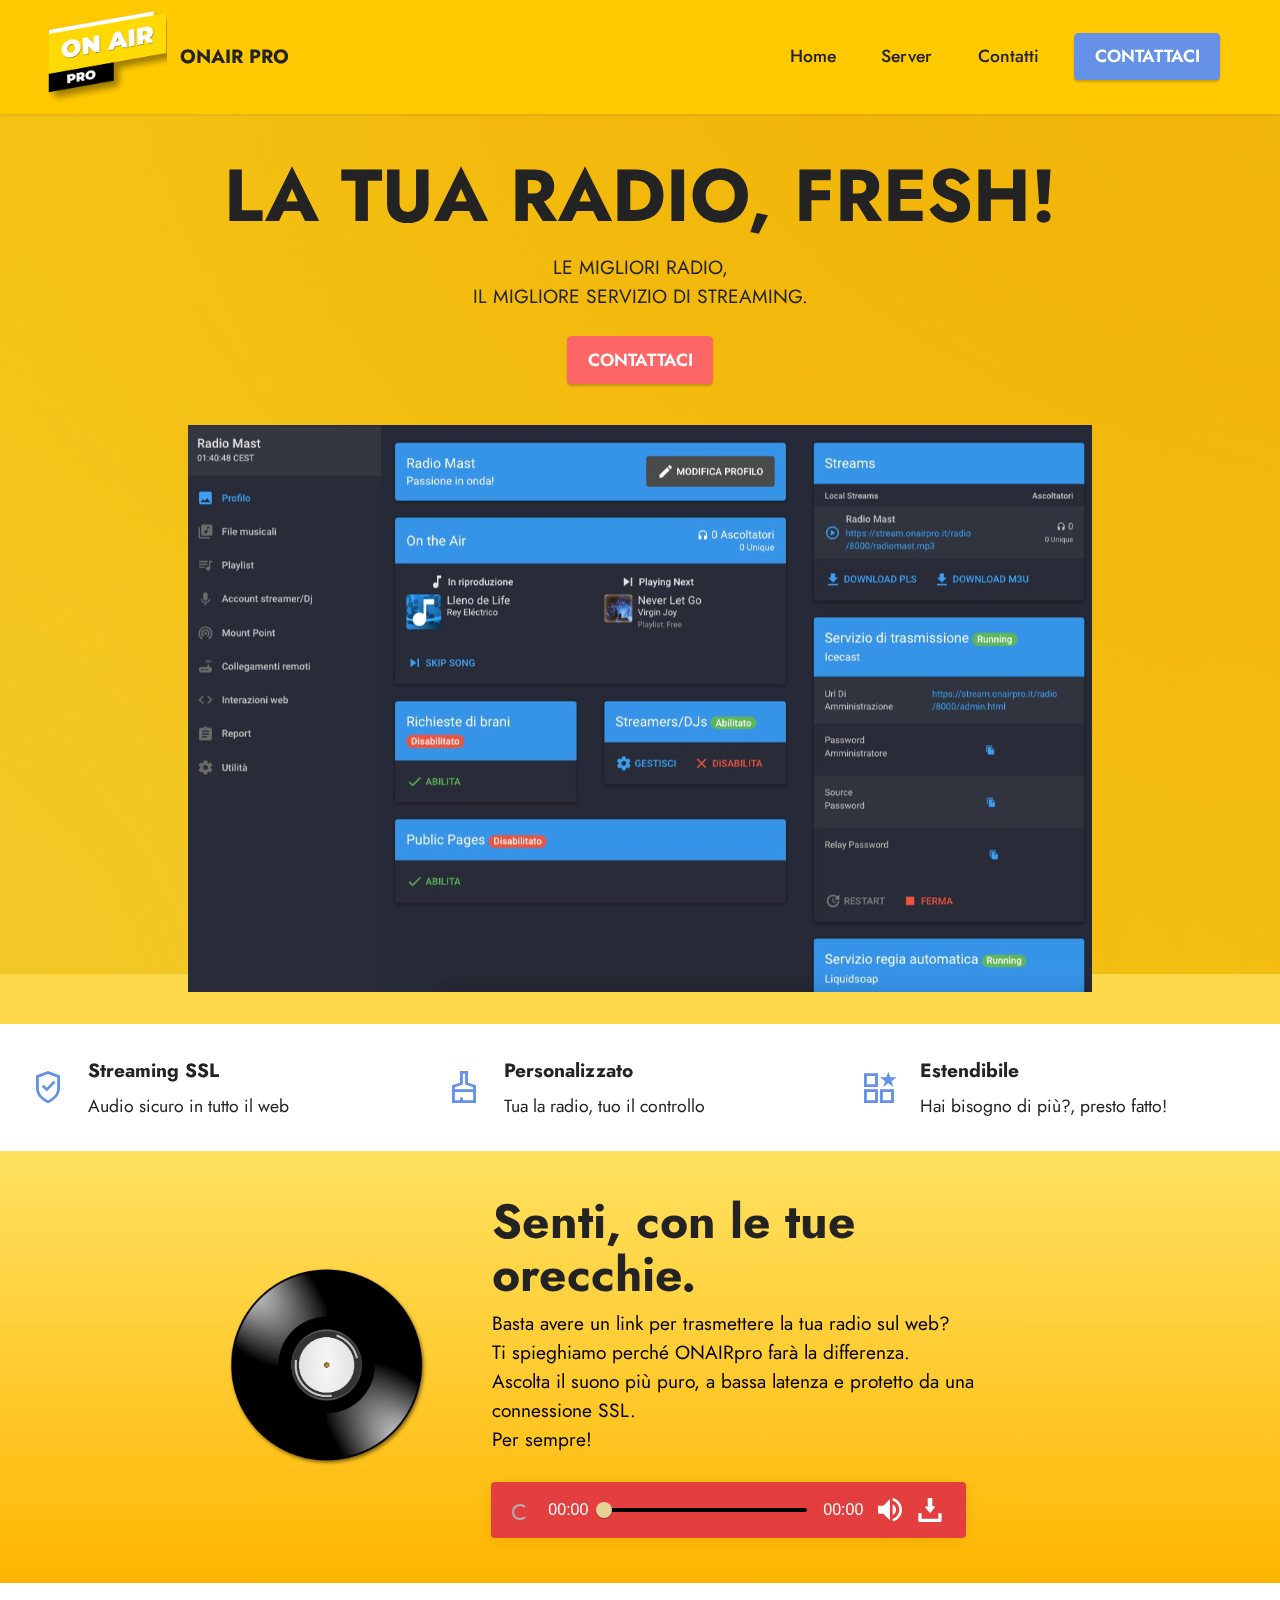
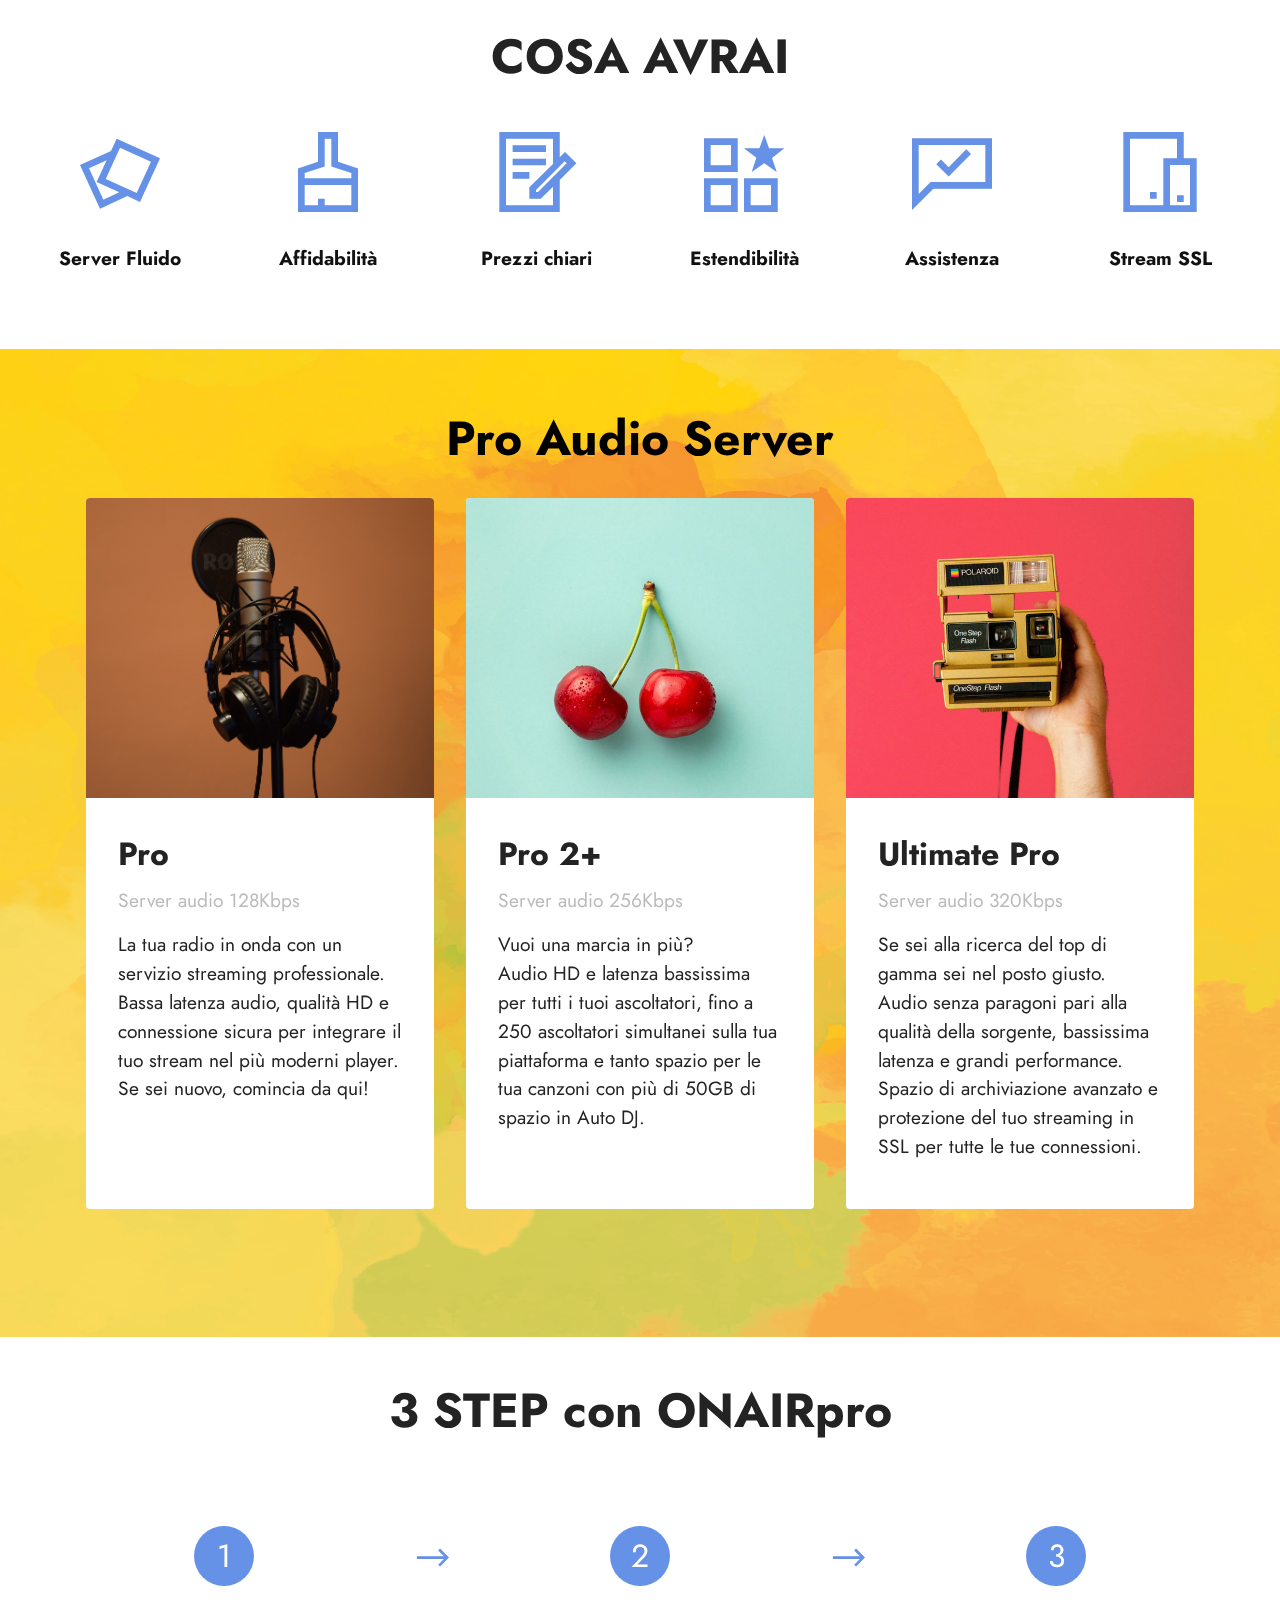
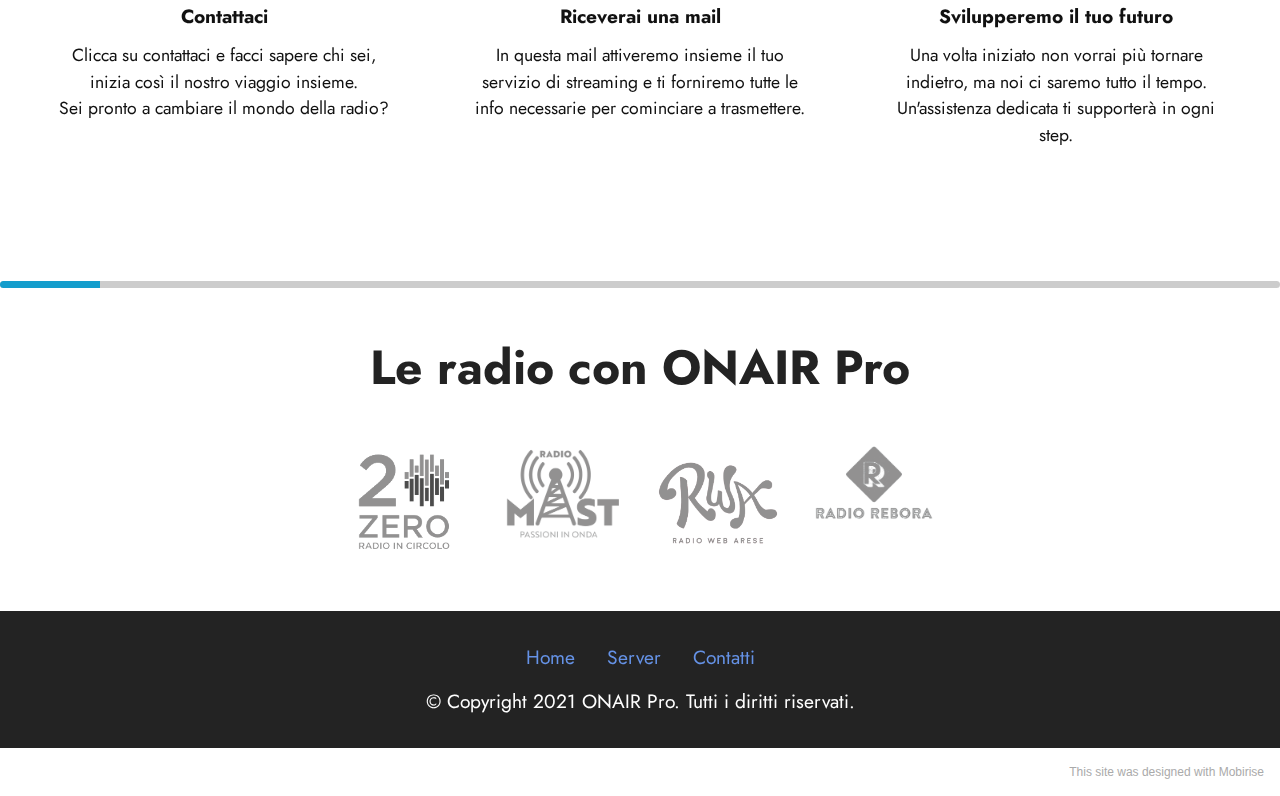
<file: index.html>
<!DOCTYPE html>
<html  >
<head>
  <!-- Site made with Mobirise Website Builder v5.3.5, https://mobirise.com -->
  <meta charset="UTF-8">
  <meta http-equiv="X-UA-Compatible" content="IE=edge">
  <meta name="generator" content="Mobirise v5.3.5, mobirise.com">
  <meta name="viewport" content="width=device-width, initial-scale=1, minimum-scale=1">
  <link rel="shortcut icon" href="assets/images/logo-onairpro-def-1.png" type="image/x-icon">
  <meta name="description" content="ONAIR Pro - Soluzioni di streaming Made in Italy, server Icecast e Shoutcast per la tua radio. contattaci a: info@onairpro.it">
  
  
  <title>ONAIR Pro - Shoutcast & Icecast streaming</title>
  <link rel="stylesheet" href="assets/web/assets/mobirise-icons2/mobirise2.css">
  <link rel="stylesheet" href="assets/tether/tether.min.css">
  <link rel="stylesheet" href="assets/bootstrap/css/bootstrap.min.css">
  <link rel="stylesheet" href="assets/bootstrap/css/bootstrap-grid.min.css">
  <link rel="stylesheet" href="assets/bootstrap/css/bootstrap-reboot.min.css">
  <link rel="stylesheet" href="assets/dropdown/css/style.css">
  <link rel="stylesheet" href="assets/socicon/css/styles.css">
  <link rel="stylesheet" href="assets/theme/css/style.css">
  <link rel="preload" href="https://fonts.googleapis.com/css?family=Jost:100,200,300,400,500,600,700,800,900,100i,200i,300i,400i,500i,600i,700i,800i,900i&display=swap" as="style" onload="this.onload=null;this.rel='stylesheet'">
  <noscript><link rel="stylesheet" href="https://fonts.googleapis.com/css?family=Jost:100,200,300,400,500,600,700,800,900,100i,200i,300i,400i,500i,600i,700i,800i,900i&display=swap"></noscript>
  <link rel="preload" as="style" href="assets/mobirise/css/mbr-additional.css"><link rel="stylesheet" href="assets/mobirise/css/mbr-additional.css" type="text/css">
  
  
  
  
</head>
<body>
  
  <section class="menu menu2 cid-sx3qczYmD4" once="menu" id="menu2-0">
    
    <nav class="navbar navbar-dropdown navbar-fixed-top navbar-expand-lg">
        <div class="container-fluid">
            <div class="navbar-brand">
                <span class="navbar-logo">
                    <a href="index.html">
                        <img src="assets/images/logo-onairpro-def-1.png" alt="onairpro_logo" style="height: 5.8rem;">
                    </a>
                </span>
                <span class="navbar-caption-wrap"><a class="navbar-caption text-black text-primary display-7" href="index.html">ONAIR PRO</a></span>
            </div>
            <button class="navbar-toggler" type="button" data-toggle="collapse" data-target="#navbarSupportedContent" aria-controls="navbarNavAltMarkup" aria-expanded="false" aria-label="Toggle navigation">
                <div class="hamburger">
                    <span></span>
                    <span></span>
                    <span></span>
                    <span></span>
                </div>
            </button>
            <div class="collapse navbar-collapse" id="navbarSupportedContent">
                <ul class="navbar-nav nav-dropdown" data-app-modern-menu="true"><li class="nav-item"><a class="nav-link link text-black text-primary display-4" href="index.html">Home</a></li>
                    <li class="nav-item"><a class="nav-link link text-black text-primary display-4" href="server.html">
                            Server</a></li>
                    <li class="nav-item"><a class="nav-link link text-black text-primary display-4" href="contatti.html">Contatti</a>
                    </li></ul>
                
                <div class="navbar-buttons mbr-section-btn"><a class="btn btn-primary display-4" href="index.html">CONTATTACI</a></div>
            </div>
        </div>
    </nav>
</section>

<section class="header10 cid-sx3rYUQVUz mbr-parallax-background" id="header10-1">

    

    <div class="mbr-overlay" style="opacity: 0.7; background-color: rgb(255, 201, 0);"></div>

    <div class="align-center container-fluid">
        <div class="row justify-content-center">
            <div class="col-md-12 col-lg-9">
                <h1 class="mbr-section-title mbr-fonts-style mb-3 display-1"><strong>LA TUA RADIO, FRESH!</strong></h1>
                <p class="mbr-text mbr-fonts-style display-7">
                    LE MIGLIORI RADIO, <br>IL MIGLIORE SERVIZIO DI STREAMING.</p>
                <div class="mbr-section-btn mt-3"><a class="btn btn-secondary display-4" href="index.html">CONTATTACI</a></div>
                <div class="image-wrap mt-4">
                    <img src="assets/images/onair-pro-schermata.jpeg" alt="ONAIRPRO RADIO" title="">
                </div>
            </div>
        </div>
    </div>
</section>

<section class="features14 cid-sx3vusXZ5u" id="features15-3">

    
    
    <div class="container-fluid">
        <div class="row justify-content-center">
            <div class="card col-12 col-md-6 col-lg-4">
                <div class="card-wrapper">
                    <span class="mbr-iconfont mobi-mbri-protect mobi-mbri m-auto"></span>
                    <div class="card-box">
                        <h4 class="card-title mbr-fonts-style mb-2 display-7"><strong>Streaming SSL</strong></h4>
                        <h5 class="card-text mbr-fonts-style display-4">Audio sicuro in tutto il web</h5>
                    </div>
                </div>
            </div>
            <div class="card col-12 col-md-6 col-lg-4">
                <div class="card-wrapper">
                    <span class="mbr-iconfont m-auto mobi-mbri-website-theme-2 mobi-mbri"></span>
                    <div class="card-box">
                        <h4 class="card-title mbr-fonts-style mb-2 display-7"><strong>Personalizzato</strong></h4>
                        <h5 class="card-text mbr-fonts-style display-4">Tua la radio, tuo il controllo</h5>
                    </div>
                </div>
            </div>
            <div class="card col-12 col-md-6 col-lg-4">
                <div class="card-wrapper">
                    <span class="mbr-iconfont m-auto mobi-mbri-features mobi-mbri"></span>
                    <div class="card-box">
                        <h4 class="card-title mbr-fonts-style mb-2 display-7">
                            <strong>Estendibile</strong></h4>
                        <h5 class="card-text mbr-fonts-style display-4">Hai bisogno di più?, presto fatto!</h5>
                    </div>

                </div>
            </div>
            
        </div>
    </div>
</section>

<section class="mbr-section content6 cid-sxCibX5bIz" id="articleaudio-g">
   
    
          

        <div class="media-container-row">
            <div class="col-12 col-md-8">
                <div class="media-container-row">
                    <div class="mbr-figure">
                      <img class="imgcenter" src="assets/images/mbr-563x563.png" alt="Mobirise">  
                    </div>
                    <div class="media-content">
                        <div class="mbr-section-text">
                           
                <h3 class="mbr-section-subtitle align-center mbr-light mbr-fonts-style display-2"><strong>
                    Senti, con le tue orecchie.</strong></h3>

                            <p class="mbr-text mb-0 mbr-fonts-style display-7">Basta avere un link per trasmettere la tua radio sul web?<br>Ti spieghiamo perché ONAIRpro farà la differenza.<br>Ascolta il suono più puro, a bassa latenza e protetto da una connessione SSL.<br>Per sempre!<br><br></p>
                            
                        </div>
<div class="row justify-content-star">
<div class="ready-player-1 player-with-download">
        <audio crossorigin="" preload="PreLoad">
            <source type="audio/mpeg" src="https://stream.onairpro.it:8010/20zero.mp3">
            <source type="audio/ogg" src="https://stream.onairpro.it:8010/20zero.mp3">
            <source type="audio/wav" src="https://stream.onairpro.it:8010/20zero.mp3">
           
        </audio>


 <script>
        document.addEventListener('DOMContentLoaded', function() {
            GreenAudioPlayer.init({
                selector: '.player',
                stopOthersOnPlay: true
            });

            GreenAudioPlayer.init({
                selector: '.player-with-download',
                stopOthersOnPlay: true,
                showDownloadButton: true,
                enableKeystrokes: true
            });

            GreenAudioPlayer.init({
                selector: '.player-with-accessibility',
                stopOthersOnPlay: true,
                enableKeystrokes: true
            });
        });
    </script>
</div>
    </div>
        <div class="hidden">
<svg xmlns="http://www.w3.org/2000/svg" xml:space="preserve" width="800px" height="267px" version="1.1" style="shape-rendering:geometricPrecision; text-rendering:geometricPrecision; image-rendering:optimizeQuality; fill-rule:evenodd; clip-rule:evenodd" viewBox="0 0 800 266.67" xmlns:xlink="http://www.w3.org/1999/xlink">
 <g id="Plan_x0020_1">
  <metadata id="CorelCorpID_0Corel-Layer"></metadata>
  <rect x="27.27" y="118.39" width="653.97" height="77.23" fill="#e43f3f"></rect>
  <rect x="696.04" y="55.95" width="65.73" height="203.75" fill="#ffffff" style="opacity: 0.5;"></rect>
  <polygon points="77.28,154.27 64.16,163.12 51.05,171.98 51.05,154.27 51.05,136.56 64.16,145.41 " fill="#ffffff"></polygon>
  <text x="94.71" y="160.77" fill="#ffffff">00:00</text>
  <text x="487.29" y="160.77" fill="#ffffff">00:00</text>
  <rect x="147.72" y="152.39" width="156.97" height="3.76" fill="#fe732f"></rect>
  <rect x="317.45" y="152.39" width="157.87" height="3.76" fill="#000000"></rect>
  <circle cx="311.75" cy="154.52" r="13.12" fill="#e4d295"></circle>
  <polygon points="712.37,13.16 728.5,13.16 739.59,5.94 739.62,24.21 739.65,42.48 729.94,35.26 712.37,35.26 " fill="#efefef"></polygon>
  <rect transform="matrix(2.64845E-14 -0.803535 1 2.12813E-14 726.013 242.808)" width="118.55" height="5.77" fill="#fe732f"></rect>
  <rect transform="matrix(2.64845E-14 -0.57436 1 1.52117E-14 726.013 135.441)" width="118.55" height="5.77" fill="#000000"></rect>
  <circle cx="728.76" cy="139.54" r="13.12" fill="#e4d295"></circle>
  <g>
   <path d="M623.81 159.65l0 -25.53 1.07 0 0 25.53 -1.07 0zm0.53 11.01l-5.8 -11.61 11.61 0 -5.81 11.61z" fill="#ffffff"></path>
  </g>
  <polygon points="546.22,142.66 562.35,142.66 573.45,135.44 573.47,153.71 573.5,171.98 563.79,164.76 546.22,164.76 " fill="#ffffff"></polygon>
 </g>
</svg>
</div>
                </div>
            </div>
        </div>
    </div>
</section>

<section class="features13 cid-sx3DVyOEhI" id="features14-c">
    

    
    <div class="container-fluid">
        <div class="row">
            <div class="col-12">
                <h3 class="mbr-section-title align-center mb-4 mbr-fonts-style display-2"><strong>COSA AVRAI</strong></h3>
            </div>
            <div class="card col-12 col-md-4 col-lg-2 p-3">
                <div class="card-wrapper">
                    <div class="card-box align-center">
                        <span class="mbr-iconfont mobi-mbri-image-gallery mobi-mbri"></span>
                        <h4 class="card-title align-center mbr-black mbr-fonts-style display-7">
                            <strong>Server Fluido</strong></h4>
                    </div>
                </div>
            </div>
            <div class="card p-3 col-12 col-md-4 col-lg-2">
                <div class="card-wrapper">
                    <div class="card-box align-center">
                        <span class="mbr-iconfont mobi-mbri-website-theme-2 mobi-mbri"></span>
                        <h4 class="card-title align-center mbr-black mbr-fonts-style display-7">
                            <strong>Affidabilità</strong></h4>
                    </div>
                </div>
            </div>
            <div class="card p-3 col-12 col-md-4 col-lg-2">
                <div class="card-wrapper">
                    <div class="card-box align-center">
                        <span class="mbr-iconfont mobi-mbri-contact-form mobi-mbri"></span>
                        <h4 class="card-title align-center mbr-black mbr-fonts-style display-7">
                            <strong>Prezzi chiari</strong></h4>
                    </div>
                </div>
            </div>
            <div class="card p-3 col-12 col-md-4 col-lg-2">
                <div class="card-wrapper">
                    <div class="card-box align-center">
                        <span class="mbr-iconfont mobi-mbri-features mobi-mbri"></span>
                        <h4 class="card-title align-center mbr-black mbr-fonts-style display-7">
                            <strong>Estendibilità</strong></h4>
                    </div>
                </div>
            </div>
            <div class="card p-3 col-12 col-md-4 col-lg-2">
                <div class="card-wrapper">
                    <div class="card-box align-center">
                        <span class="mbr-iconfont mobi-mbri-cust-feedback mobi-mbri"></span>
                        <h4 class="card-title align-center mbr-black mbr-fonts-style display-7">
                            <strong>Assistenza</strong></h4>
                    </div>
                </div>
            </div>
            <div class="card p-3 col-12 col-md-4 col-lg-2">
                <div class="card-wrapper">
                    <div class="card-box align-center">
                        <span class="mbr-iconfont mobi-mbri-devices mobi-mbri"></span>
                        <h4 class="card-title align-center mbr-black mbr-fonts-style display-7"><strong>Stream SSL</strong></h4>
                    </div>
                </div>
            </div>
        </div>
    </div>
</section>

<section class="features4 cid-sx3tBsWorj" id="features4-2">
    
    <div class="mbr-overlay"></div>
    <div class="container">
        <div class="mbr-section-head">
            <h4 class="mbr-section-title mbr-fonts-style align-center mb-0 display-2"><strong>Pro Audio Server</strong></h4>
            
        </div>
        <div class="row mt-4">
            <div class="item features-image сol-12 col-md-6 col-lg-4">
                <div class="item-wrapper">
                    <div class="item-img">
                        <img src="assets/images/mbr-3.jpg" alt="" title="">
                    </div>
                    <div class="item-content">
                        <h5 class="item-title mbr-fonts-style display-5"><strong>Pro</strong></h5>
                        <h6 class="item-subtitle mbr-fonts-style mt-1 display-7">Server audio 128Kbps</h6>
                        <p class="mbr-text mbr-fonts-style mt-3 display-7">La tua radio in onda con un servizio streaming professionale.<br>Bassa latenza audio, qualità HD e connessione sicura per integrare il tuo stream nel più moderni player.<br>Se sei nuovo, comincia da qui!</p>
                    </div>
                    
                </div>
            </div>
            <div class="item features-image сol-12 col-md-6 col-lg-4">
                <div class="item-wrapper">
                    <div class="item-img">
                        <img src="assets/images/product3.jpg" alt="" title="">
                    </div>
                    <div class="item-content">
                        <h5 class="item-title mbr-fonts-style display-5"><strong>Pro 2+</strong></h5>
                        <h6 class="item-subtitle mbr-fonts-style mt-1 display-7">
                            Server audio 256Kbps</h6>
                        <p class="mbr-text mbr-fonts-style mt-3 display-7">Vuoi una marcia in più?<br>Audio HD e latenza bassissima per tutti i tuoi ascoltatori, fino a 250 ascoltatori simultanei sulla tua piattaforma e tanto spazio per le tua canzoni con più di 50GB di spazio in Auto DJ.</p>
                    </div>
                    
                </div>
            </div>
            <div class="item features-image сol-12 col-md-6 col-lg-4">
                <div class="item-wrapper">
                    <div class="item-img">
                        <img src="assets/images/product1.jpg" alt="" title="">
                    </div>
                    <div class="item-content">
                        <h5 class="item-title mbr-fonts-style display-5"><strong>Ultimate Pro</strong></h5>
                        <h6 class="item-subtitle mbr-fonts-style mt-1 display-7">Server audio 320Kbps</h6>
                        <p class="mbr-text mbr-fonts-style mt-3 display-7">Se sei alla ricerca del top di gamma sei nel posto giusto.&nbsp;<br>Audio senza paragoni pari alla qualità della sorgente, bassissima latenza e grandi performance.&nbsp;<br>Spazio di archiviazione avanzato e protezione del tuo streaming in SSL per tutte le tue connessioni.</p>
                    </div>
                    
                </div>
            </div>

        </div>
    </div>
</section>

<section class="features23 cid-sx3wh4LMBB" id="features24-4">

    
    
    <div class="container-fluid">
        <div class="row justify-content-center">
            <div class="col-12">
                <div class="card-wrapper mb-4">
                    <div class="card-box align-center">
                        <h4 class="card-title mbr-fonts-style mb-4 display-2"><strong>3 STEP con&nbsp;</strong><strong>ONAIRpro</strong></h4>
                        
                        
                    </div>
                </div>
            </div>
            <div class="col-12 col-md-6 col-lg-4">
                <div class="item first mbr-flex p-4">
                    <div class="icon-wrap w-100">
                        <div class="icon-box">
                            <span class="step-number mbr-fonts-style display-5">1</span>
                        </div>
                    </div>

                    <div class="text-box">
                        <h4 class="icon-title card-title mbr-black mbr-fonts-style display-7">
                            <strong>Contattaci</strong></h4>
                        <h5 class="mbr-text mbr-black mbr-fonts-style display-4">Clicca su contattaci e facci sapere chi sei, inizia così il nostro viaggio insieme.<br>Sei pronto a cambiare il mondo della radio?</h5>
                    </div>
                </div>
                <!-- <span mbr-icon class="mbr-iconfont mobi-mbri-devices mobi-mbri"></span> -->
            </div>
            <div class="col-12 col-md-6 col-lg-4">
                <div class="item mbr-flex p-4">
                    <div class="icon-wrap w-100">
                        <div class="icon-box">
                            <span class="step-number mbr-fonts-style display-5">2</span>
                        </div>
                    </div>
                    <div class="text-box">
                        <h4 class="icon-title card-title mbr-black mbr-fonts-style display-7"><strong>Riceverai una mail</strong></h4>
                        <h5 class="mbr-text mbr-black mbr-fonts-style display-4">In questa mail attiveremo insieme il tuo servizio di streaming e ti forniremo tutte le info necessarie per cominciare a trasmettere.</h5>
                    </div>
                </div>
            </div>
            <div class="col-12 col-md-6 col-lg-4">
                <div class="item mbr-flex p-4">
                    <div class="icon-wrap w-100">
                        <div class="icon-box">
                            <span class="step-number mbr-fonts-style display-5">3</span>
                        </div>
                    </div>
                    <div class="text-box">
                        <h4 class="icon-title card-title mbr-black mbr-fonts-style display-7"><strong>Svilupperemo il tuo futuro</strong></h4>
                        <h5 class="mbr-text mbr-black mbr-fonts-style display-4">Una volta iniziato non vorrai più tornare indietro, ma noi ci saremo tutto il tempo.<br>Un'assistenza dedicata ti supporterà in ogni step.</h5>
                    </div>
                </div>
            </div>
            
            
            
            
            
        </div>
    </div>
</section>

<section class="_customHTML cid-sxCo1wQjmA" id="separator-h">

    

    

<hr class="progress">
  
</section>

<section class="clients1 cid-sx3z7hx7wE" id="clients1-8">
    
    <div class="images-container container-fluid">
        <div class="mbr-section-head">
            <h3 class="mbr-section-title mbr-fonts-style align-center mb-0 display-2"><strong>Le radio con ONAIR Pro</strong></h3>
            
            
        </div>
        <div class="row justify-content-center mt-4">
            <div class="col-md-3 card">
                <img src="assets/images/r20z.png" alt="">
            </div>
            <div class="col-md-3 card">
                <img src="assets/images/rm-1.png" alt="">
            </div>
            <div class="col-md-3 card">
                <img src="assets/images/rwa.png" alt="">
            </div>
            <div class="col-md-3 card">
                <img src="assets/images/rebo.png" alt="">
            </div>
            
            
            
            
        </div>
    </div>
</section>

<section class="footer3 cid-sxCojf3aRV" once="footers" id="footer3-i">

    

    

    <div class="container">
        <div class="media-container-row align-center mbr-white">
            <div class="row row-links">
                <ul class="foot-menu">
                    
                    
                    
                    
                    
                <li class="foot-menu-item mbr-fonts-style display-7"><a href="index.html" class="text-primary">Home</a></li><li class="foot-menu-item mbr-fonts-style display-7"><a href="server.html" class="text-primary">Server</a></li><li class="foot-menu-item mbr-fonts-style display-7"><a href="contatti.html" class="text-primary">Contatti</a></li></ul>
            </div>
            
            <div class="row row-copirayt">
                <p class="mbr-text mb-0 mbr-fonts-style mbr-white align-center display-7">
                    © Copyright 2021 ONAIR Pro. Tutti i diritti riservati.
                </p>
            </div>
        </div>
    </div>
</section><section style="background-color: #fff; font-family: -apple-system, BlinkMacSystemFont, 'Segoe UI', 'Roboto', 'Helvetica Neue', Arial, sans-serif; color:#aaa; font-size:12px; padding: 0; align-items: center; display: flex;"><a href="https://mobirise.site/i" style="flex: 1 1; height: 3rem; padding-left: 1rem;"></a><p style="flex: 0 0 auto; margin:0; padding-right:1rem;">This <a href="https://mobirise.site/e" style="color:#aaa;">site</a> was designed with Mobirise</p></section><script src="assets/web/assets/jquery/jquery.min.js"></script>  <script src="assets/popper/popper.min.js"></script>  <script src="assets/tether/tether.min.js"></script>  <script src="assets/bootstrap/js/bootstrap.min.js"></script>  <script src="assets/smoothscroll/smooth-scroll.js"></script>  <script src="assets/dropdown/js/nav-dropdown.js"></script>  <script src="assets/dropdown/js/navbar-dropdown.js"></script>  <script src="assets/touchswipe/jquery.touch-swipe.min.js"></script>  <script src="assets/parallax/jarallax.min.js"></script>  <script src="assets/audiobar/audiobar.js"></script>  <script src="assets/theme/js/script.js"></script>  
  
  
</body>
</html>
</file>
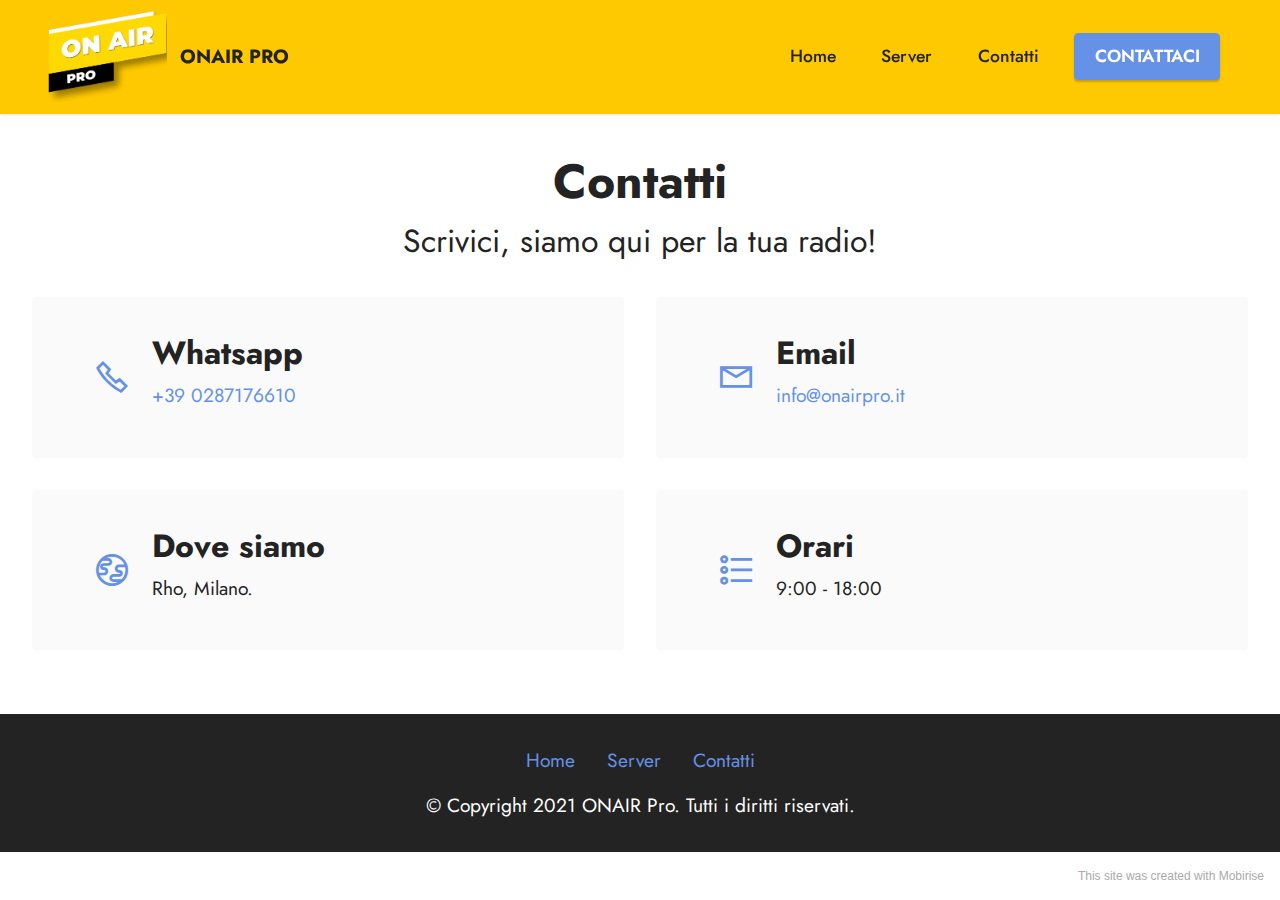
<file: contatti.html>
<!DOCTYPE html>
<html  >
<head>
  <!-- Site made with Mobirise Website Builder v5.3.5, https://mobirise.com -->
  <meta charset="UTF-8">
  <meta http-equiv="X-UA-Compatible" content="IE=edge">
  <meta name="generator" content="Mobirise v5.3.5, mobirise.com">
  <meta name="viewport" content="width=device-width, initial-scale=1, minimum-scale=1">
  <link rel="shortcut icon" href="assets/images/logo-onairpro-def-1.png" type="image/x-icon">
  <meta name="description" content="Contatta il nostro team alla mail info@onairpro.it oppure su Whatsapp allo 02 87176610. Siamo a tua disposizione!">
  
  
  <title>Contatti - ONAIR Pro</title>
  <link rel="stylesheet" href="assets/web/assets/mobirise-icons2/mobirise2.css">
  <link rel="stylesheet" href="assets/tether/tether.min.css">
  <link rel="stylesheet" href="assets/bootstrap/css/bootstrap.min.css">
  <link rel="stylesheet" href="assets/bootstrap/css/bootstrap-grid.min.css">
  <link rel="stylesheet" href="assets/bootstrap/css/bootstrap-reboot.min.css">
  <link rel="stylesheet" href="assets/dropdown/css/style.css">
  <link rel="stylesheet" href="assets/socicon/css/styles.css">
  <link rel="stylesheet" href="assets/theme/css/style.css">
  <link rel="preload" href="https://fonts.googleapis.com/css?family=Jost:100,200,300,400,500,600,700,800,900,100i,200i,300i,400i,500i,600i,700i,800i,900i&display=swap" as="style" onload="this.onload=null;this.rel='stylesheet'">
  <noscript><link rel="stylesheet" href="https://fonts.googleapis.com/css?family=Jost:100,200,300,400,500,600,700,800,900,100i,200i,300i,400i,500i,600i,700i,800i,900i&display=swap"></noscript>
  <link rel="preload" as="style" href="assets/mobirise/css/mbr-additional.css"><link rel="stylesheet" href="assets/mobirise/css/mbr-additional.css" type="text/css">
  
  
  
  
</head>
<body>
  
  <section class="menu menu2 cid-sx3qczYmD4" once="menu" id="menu2-j">
    
    <nav class="navbar navbar-dropdown navbar-fixed-top navbar-expand-lg">
        <div class="container-fluid">
            <div class="navbar-brand">
                <span class="navbar-logo">
                    <a href="index.html">
                        <img src="assets/images/logo-onairpro-def-1.png" alt="onairpro_logo" style="height: 5.8rem;">
                    </a>
                </span>
                <span class="navbar-caption-wrap"><a class="navbar-caption text-black text-primary display-7" href="index.html">ONAIR PRO</a></span>
            </div>
            <button class="navbar-toggler" type="button" data-toggle="collapse" data-target="#navbarSupportedContent" aria-controls="navbarNavAltMarkup" aria-expanded="false" aria-label="Toggle navigation">
                <div class="hamburger">
                    <span></span>
                    <span></span>
                    <span></span>
                    <span></span>
                </div>
            </button>
            <div class="collapse navbar-collapse" id="navbarSupportedContent">
                <ul class="navbar-nav nav-dropdown" data-app-modern-menu="true"><li class="nav-item"><a class="nav-link link text-black text-primary display-4" href="index.html">Home</a></li>
                    <li class="nav-item"><a class="nav-link link text-black text-primary display-4" href="server.html">
                            Server</a></li>
                    <li class="nav-item"><a class="nav-link link text-black text-primary display-4" href="contatti.html">Contatti</a>
                    </li></ul>
                
                <div class="navbar-buttons mbr-section-btn"><a class="btn btn-primary display-4" href="index.html">CONTATTACI</a></div>
            </div>
        </div>
    </nav>
</section>

<section class="contacts2 cid-sxG9AXZIPG" id="contacts2-11">
    <!---->
    
    
    <div class="container-fluid">
        <div class="mbr-section-head">
            <h3 class="mbr-section-title mbr-fonts-style align-center mb-0 display-2">
                <strong>Contatti</strong></h3>
            <h4 class="mbr-section-subtitle mbr-fonts-style align-center mb-0 mt-2 display-5">Scrivici, siamo qui per la tua radio!</h4>
        </div>
        <div class="row justify-content-center mt-4">
            <div class="card col-12 col-md-6">
                <div class="card-wrapper">
                    <div class="image-wrapper">
                        <span class="mbr-iconfont mobi-mbri-phone mobi-mbri"></span>
                    </div>
                    <div class="text-wrapper">
                        <h6 class="card-title mbr-fonts-style mb-1 display-5">
                            <strong>Whatsapp</strong></h6>
                        <p class="mbr-text mbr-fonts-style display-7"><a href="https://wa.me/390287176610" class="text-primary">+39 0287176610</a></p>
                    </div>
                </div>
            </div>
            <div class="card col-12 col-md-6">
                <div class="card-wrapper">
                    <div class="image-wrapper">
                        <span class="mbr-iconfont mobi-mbri-letter mobi-mbri"></span>
                    </div>
                    <div class="text-wrapper">
                        <h6 class="card-title mbr-fonts-style mb-1 display-5">
                            <strong>Email</strong>
                        </h6>
                        <p class="mbr-text mbr-fonts-style display-7"><a href="mailto:info@onairpro.it" class="text-primary">info@onairpro.it</a></p>
                    </div>
                </div>
            </div>
            <div class="card col-12 col-md-6">
                <div class="card-wrapper">
                    <div class="image-wrapper">
                        <span class="mbr-iconfont mobi-mbri-globe mobi-mbri"></span>
                    </div>
                    <div class="text-wrapper">
                        <h6 class="card-title mbr-fonts-style mb-1 display-5">
                            <strong>Dove siamo</strong></h6>
                        <p class="mbr-text mbr-fonts-style display-7">
                            Rho, Milano.</p>
                    </div>
                </div>
            </div>
            <div class="card col-12 col-md-6">
                <div class="card-wrapper">
                    <div class="image-wrapper">
                        <span class="mbr-iconfont mobi-mbri-bulleted-list mobi-mbri"></span>
                    </div>
                    <div class="text-wrapper">
                        <h6 class="card-title mbr-fonts-style mb-1 display-5">
                            <strong>Orari</strong></h6>
                        <p class="mbr-text mbr-fonts-style display-7">
                            9:00 - 18:00
                        </p>
                    </div>
                </div>
            </div>
        </div>
    </div>
</section>

<section class="footer3 cid-sxCojf3aRV" once="footers" id="footer3-k">

    

    

    <div class="container">
        <div class="media-container-row align-center mbr-white">
            <div class="row row-links">
                <ul class="foot-menu">
                    
                    
                    
                    
                    
                <li class="foot-menu-item mbr-fonts-style display-7"><a href="index.html" class="text-primary">Home</a></li><li class="foot-menu-item mbr-fonts-style display-7"><a href="server.html" class="text-primary">Server</a></li><li class="foot-menu-item mbr-fonts-style display-7"><a href="contatti.html" class="text-primary">Contatti</a></li></ul>
            </div>
            
            <div class="row row-copirayt">
                <p class="mbr-text mb-0 mbr-fonts-style mbr-white align-center display-7">
                    © Copyright 2021 ONAIR Pro. Tutti i diritti riservati.
                </p>
            </div>
        </div>
    </div>
</section><section style="background-color: #fff; font-family: -apple-system, BlinkMacSystemFont, 'Segoe UI', 'Roboto', 'Helvetica Neue', Arial, sans-serif; color:#aaa; font-size:12px; padding: 0; align-items: center; display: flex;"><a href="https://mobirise.site/l" style="flex: 1 1; height: 3rem; padding-left: 1rem;"></a><p style="flex: 0 0 auto; margin:0; padding-right:1rem;"><a href="https://mobirise.site/d" style="color:#aaa;">This site</a> was created with Mobirise</p></section><script src="assets/web/assets/jquery/jquery.min.js"></script>  <script src="assets/popper/popper.min.js"></script>  <script src="assets/tether/tether.min.js"></script>  <script src="assets/bootstrap/js/bootstrap.min.js"></script>  <script src="assets/smoothscroll/smooth-scroll.js"></script>  <script src="assets/dropdown/js/nav-dropdown.js"></script>  <script src="assets/dropdown/js/navbar-dropdown.js"></script>  <script src="assets/touchswipe/jquery.touch-swipe.min.js"></script>  <script src="assets/theme/js/script.js"></script>  
  
  
</body>
</html>
</file>
<file: assets/web/assets/mobirise-icons2/mobirise2.css>
@font-face {
  font-family: 'Moririse2';
  font-display: swap;
  src:  url('mobirise2.eot?f2bix4');
  src:  url('mobirise2.eot?f2bix4#iefix') format('embedded-opentype'),
    url('mobirise2.ttf?f2bix4') format('truetype'),
    url('mobirise2.woff?f2bix4') format('woff'),
    url('mobirise2.svg?f2bix4#mobirise2') format('svg');
  font-weight: normal;
  font-style: normal;
}

[class^="mobi-"], [class*=" mobi-"] {
  /* use !important to prevent issues with browser extensions that change fonts */
  font-family: 'Moririse2' !important;
  speak: none;
  font-style: normal;
  font-weight: normal;
  font-variant: normal;
  text-transform: none;
  line-height: 1;

  /* Better Font Rendering =========== */
  -webkit-font-smoothing: antialiased;
  -moz-osx-font-smoothing: grayscale;
}

.mobi-mbri-add-submenu:before {
  content: "\e900";
}
.mobi-mbri-alert:before {
  content: "\e901";
}
.mobi-mbri-align-center:before {
  content: "\e902";
}
.mobi-mbri-align-justify:before {
  content: "\e903";
}
.mobi-mbri-align-left:before {
  content: "\e904";
}
.mobi-mbri-align-right:before {
  content: "\e905";
}
.mobi-mbri-android:before {
  content: "\e906";
}
.mobi-mbri-apple:before {
  content: "\e907";
}
.mobi-mbri-arrow-down:before {
  content: "\e908";
}
.mobi-mbri-arrow-next:before {
  content: "\e909";
}
.mobi-mbri-arrow-prev:before {
  content: "\e90a";
}
.mobi-mbri-arrow-up:before {
  content: "\e90b";
}
.mobi-mbri-bold:before {
  content: "\e90c";
}
.mobi-mbri-bookmark:before {
  content: "\e90d";
}
.mobi-mbri-bootstrap:before {
  content: "\e90e";
}
.mobi-mbri-briefcase:before {
  content: "\e90f";
}
.mobi-mbri-browse:before {
  content: "\e910";
}
.mobi-mbri-bulleted-list:before {
  content: "\e911";
}
.mobi-mbri-calendar:before {
  content: "\e912";
}
.mobi-mbri-camera:before {
  content: "\e913";
}
.mobi-mbri-cart-add:before {
  content: "\e914";
}
.mobi-mbri-cart-full:before {
  content: "\e915";
}
.mobi-mbri-cash:before {
  content: "\e916";
}
.mobi-mbri-change-style:before {
  content: "\e917";
}
.mobi-mbri-chat:before {
  content: "\e918";
}
.mobi-mbri-clock:before {
  content: "\e919";
}
.mobi-mbri-close:before {
  content: "\e91a";
}
.mobi-mbri-cloud:before {
  content: "\e91b";
}
.mobi-mbri-code:before {
  content: "\e91c";
}
.mobi-mbri-contact-form:before {
  content: "\e91d";
}
.mobi-mbri-credit-card:before {
  content: "\e91e";
}
.mobi-mbri-cursor-click:before {
  content: "\e91f";
}
.mobi-mbri-cust-feedback:before {
  content: "\e920";
}
.mobi-mbri-database:before {
  content: "\e921";
}
.mobi-mbri-delivery:before {
  content: "\e922";
}
.mobi-mbri-desktop:before {
  content: "\e923";
}
.mobi-mbri-devices:before {
  content: "\e924";
}
.mobi-mbri-down:before {
  content: "\e925";
}
.mobi-mbri-download-2:before {
  content: "\e926";
}
.mobi-mbri-download:before {
  content: "\e927";
}
.mobi-mbri-drag-n-drop-2:before {
  content: "\e928";
}
.mobi-mbri-drag-n-drop:before {
  content: "\e929";
}
.mobi-mbri-edit-2:before {
  content: "\e92a";
}
.mobi-mbri-edit:before {
  content: "\e92b";
}
.mobi-mbri-error:before {
  content: "\e92c";
}
.mobi-mbri-extension:before {
  content: "\e92d";
}
.mobi-mbri-features:before {
  content: "\e92e";
}
.mobi-mbri-file:before {
  content: "\e92f";
}
.mobi-mbri-flag:before {
  content: "\e930";
}
.mobi-mbri-folder:before {
  content: "\e931";
}
.mobi-mbri-gift:before {
  content: "\e932";
}
.mobi-mbri-github:before {
  content: "\e933";
}
.mobi-mbri-globe-2:before {
  content: "\e934";
}
.mobi-mbri-globe:before {
  content: "\e935";
}
.mobi-mbri-growing-chart:before {
  content: "\e936";
}
.mobi-mbri-hearth:before {
  content: "\e937";
}
.mobi-mbri-help:before {
  content: "\e938";
}
.mobi-mbri-home:before {
  content: "\e939";
}
.mobi-mbri-hot-cup:before {
  content: "\e93a";
}
.mobi-mbri-idea:before {
  content: "\e93b";
}
.mobi-mbri-image-gallery:before {
  content: "\e93c";
}
.mobi-mbri-image-slider:before {
  content: "\e93d";
}
.mobi-mbri-info:before {
  content: "\e93e";
}
.mobi-mbri-italic:before {
  content: "\e93f";
}
.mobi-mbri-key:before {
  content: "\e940";
}
.mobi-mbri-laptop:before {
  content: "\e941";
}
.mobi-mbri-layers:before {
  content: "\e942";
}
.mobi-mbri-left-right:before {
  content: "\e943";
}
.mobi-mbri-left:before {
  content: "\e944";
}
.mobi-mbri-letter:before {
  content: "\e945";
}
.mobi-mbri-like:before {
  content: "\e946";
}
.mobi-mbri-link:before {
  content: "\e947";
}
.mobi-mbri-lock:before {
  content: "\e948";
}
.mobi-mbri-login:before {
  content: "\e949";
}
.mobi-mbri-logout:before {
  content: "\e94a";
}
.mobi-mbri-magic-stick:before {
  content: "\e94b";
}
.mobi-mbri-map-pin:before {
  content: "\e94c";
}
.mobi-mbri-menu:before {
  content: "\e94d";
}
.mobi-mbri-mobile-2:before {
  content: "\e94e";
}
.mobi-mbri-mobile-horizontal:before {
  content: "\e94f";
}
.mobi-mbri-mobile:before {
  content: "\e950";
}
.mobi-mbri-mobirise:before {
  content: "\e951";
}
.mobi-mbri-more-horizontal:before {
  content: "\e952";
}
.mobi-mbri-more-vertical:before {
  content: "\e953";
}
.mobi-mbri-music:before {
  content: "\e954";
}
.mobi-mbri-new-file:before {
  content: "\e955";
}
.mobi-mbri-numbered-list:before {
  content: "\e956";
}
.mobi-mbri-opened-folder:before {
  content: "\e957";
}
.mobi-mbri-pages:before {
  content: "\e958";
}
.mobi-mbri-paper-plane:before {
  content: "\e959";
}
.mobi-mbri-paperclip:before {
  content: "\e95a";
}
.mobi-mbri-phone:before {
  content: "\e95b";
}
.mobi-mbri-photo:before {
  content: "\e95c";
}
.mobi-mbri-photos:before {
  content: "\e95d";
}
.mobi-mbri-pin:before {
  content: "\e95e";
}
.mobi-mbri-play:before {
  content: "\e95f";
}
.mobi-mbri-plus:before {
  content: "\e960";
}
.mobi-mbri-preview:before {
  content: "\e961";
}
.mobi-mbri-print:before {
  content: "\e962";
}
.mobi-mbri-protect:before {
  content: "\e963";
}
.mobi-mbri-question:before {
  content: "\e964";
}
.mobi-mbri-quote-left:before {
  content: "\e965";
}
.mobi-mbri-quote-right:before {
  content: "\e966";
}
.mobi-mbri-redo:before {
  content: "\e967";
}
.mobi-mbri-refresh:before {
  content: "\e968";
}
.mobi-mbri-responsive-2:before {
  content: "\e969";
}
.mobi-mbri-responsive:before {
  content: "\e96a";
}
.mobi-mbri-right:before {
  content: "\e96b";
}
.mobi-mbri-rocket:before {
  content: "\e96c";
}
.mobi-mbri-sad-face:before {
  content: "\e96d";
}
.mobi-mbri-sale:before {
  content: "\e96e";
}
.mobi-mbri-save:before {
  content: "\e96f";
}
.mobi-mbri-search:before {
  content: "\e970";
}
.mobi-mbri-setting-2:before {
  content: "\e971";
}
.mobi-mbri-setting-3:before {
  content: "\e972";
}
.mobi-mbri-setting:before {
  content: "\e973";
}
.mobi-mbri-share:before {
  content: "\e974";
}
.mobi-mbri-shopping-bag:before {
  content: "\e975";
}
.mobi-mbri-shopping-basket:before {
  content: "\e976";
}
.mobi-mbri-shopping-cart:before {
  content: "\e977";
}
.mobi-mbri-sites:before {
  content: "\e978";
}
.mobi-mbri-smile-face:before {
  content: "\e979";
}
.mobi-mbri-speed:before {
  content: "\e97a";
}
.mobi-mbri-star:before {
  content: "\e97b";
}
.mobi-mbri-success:before {
  content: "\e97c";
}
.mobi-mbri-sun:before {
  content: "\e97d";
}
.mobi-mbri-sun2:before {
  content: "\e97e";
}
.mobi-mbri-tablet-vertical:before {
  content: "\e97f";
}
.mobi-mbri-tablet:before {
  content: "\e980";
}
.mobi-mbri-target:before {
  content: "\e981";
}
.mobi-mbri-timer:before {
  content: "\e982";
}
.mobi-mbri-to-ftp:before {
  content: "\e983";
}
.mobi-mbri-to-local-drive:before {
  content: "\e984";
}
.mobi-mbri-touch-swipe:before {
  content: "\e985";
}
.mobi-mbri-touch:before {
  content: "\e986";
}
.mobi-mbri-trash:before {
  content: "\e987";
}
.mobi-mbri-underline:before {
  content: "\e988";
}
.mobi-mbri-undo:before {
  content: "\e989";
}
.mobi-mbri-unlink:before {
  content: "\e98a";
}
.mobi-mbri-unlock:before {
  content: "\e98b";
}
.mobi-mbri-up-down:before {
  content: "\e98c";
}
.mobi-mbri-up:before {
  content: "\e98d";
}
.mobi-mbri-update:before {
  content: "\e98e";
}
.mobi-mbri-upload-2:before {
  content: "\e98f";
}
.mobi-mbri-upload:before {
  content: "\e990";
}
.mobi-mbri-user-2:before {
  content: "\e991";
}
.mobi-mbri-user:before {
  content: "\e992";
}
.mobi-mbri-users:before {
  content: "\e993";
}
.mobi-mbri-video-play:before {
  content: "\e994";
}
.mobi-mbri-video:before {
  content: "\e995";
}
.mobi-mbri-watch:before {
  content: "\e996";
}
.mobi-mbri-website-theme-2:before {
  content: "\e997";
}
.mobi-mbri-website-theme:before {
  content: "\e998";
}
.mobi-mbri-wifi:before {
  content: "\e999";
}
.mobi-mbri-windows:before {
  content: "\e99a";
}
.mobi-mbri-zoom-in:before {
  content: "\e99b";
}
.mobi-mbri-zoom-out:before {
  content: "\e99c";
}
</file>
<file: assets/dropdown/css/style.css>
.navbar-dropdown {
  left: 0;
  padding: 0;
  position: absolute;
  right: 0;
  top: 0;
  transition: all 0.45s ease;
  z-index: 1030;
  background: #282828; }
  .navbar-dropdown .navbar-logo {
    margin-right: 0.8rem;
    transition: margin 0.3s ease-in-out;
    vertical-align: middle; }
    .navbar-dropdown .navbar-logo img {
      height: 3.125rem;
      transition: all 0.3s ease-in-out; }
    .navbar-dropdown .navbar-logo.mbr-iconfont {
      font-size: 3.125rem;
      line-height: 3.125rem; }
  .navbar-dropdown .navbar-caption {
    font-weight: 700;
    white-space: normal;
    vertical-align: -4px;
    line-height: 3.125rem !important; }
    .navbar-dropdown .navbar-caption, .navbar-dropdown .navbar-caption:hover {
      color: inherit;
      text-decoration: none; }
  .navbar-dropdown .mbr-iconfont + .navbar-caption {
    vertical-align: -1px; }
  .navbar-dropdown.navbar-fixed-top {
    position: fixed; }
  .navbar-dropdown .navbar-brand span {
    vertical-align: -4px; }
  .navbar-dropdown.bg-color.transparent {
    background: none; }
  .navbar-dropdown.navbar-short .navbar-brand {
    padding: 0.625rem 0; }
    .navbar-dropdown.navbar-short .navbar-brand span {
      vertical-align: -1px; }
  .navbar-dropdown.navbar-short .navbar-caption {
    line-height: 2.375rem !important;
    vertical-align: -2px; }
  .navbar-dropdown.navbar-short .navbar-logo {
    margin-right: 0.5rem; }
    .navbar-dropdown.navbar-short .navbar-logo img {
      height: 2.375rem; }
    .navbar-dropdown.navbar-short .navbar-logo.mbr-iconfont {
      font-size: 2.375rem;
      line-height: 2.375rem; }
  .navbar-dropdown.navbar-short .mbr-table-cell {
    height: 3.625rem; }
  .navbar-dropdown .navbar-close {
    left: 0.6875rem;
    position: fixed;
    top: 0.75rem;
    z-index: 1000; }
  .navbar-dropdown .hamburger-icon {
    content: "";
    display: inline-block;
    vertical-align: middle;
    width: 16px;
    -webkit-box-shadow: 0 -6px 0 1px #282828,0 0 0 1px #282828,0 6px 0 1px #282828;
    -moz-box-shadow: 0 -6px 0 1px #282828,0 0 0 1px #282828,0 6px 0 1px #282828;
    box-shadow: 0 -6px 0 1px #282828,0 0 0 1px #282828,0 6px 0 1px #282828; }

.dropdown-menu .dropdown-toggle[data-toggle="dropdown-submenu"]::after {
  border-bottom: 0.35em solid transparent;
  border-left: 0.35em solid;
  border-right: 0;
  border-top: 0.35em solid transparent;
  margin-left: 0.3rem; }

.dropdown-menu .dropdown-item:focus {
  outline: 0; }

.nav-dropdown {
  font-size: 0.75rem;
  font-weight: 500;
  height: auto !important; }
  .nav-dropdown .nav-btn {
    padding-left: 1rem; }
  .nav-dropdown .link {
    margin: .667em 1.667em;
    font-weight: 500;
    padding: 0;
    transition: color .2s ease-in-out; }
    .nav-dropdown .link.dropdown-toggle {
      margin-right: 2.583em; }
      .nav-dropdown .link.dropdown-toggle::after {
        margin-left: .25rem;
        border-top: 0.35em solid;
        border-right: 0.35em solid transparent;
        border-left: 0.35em solid transparent;
        border-bottom: 0; }
      .nav-dropdown .link.dropdown-toggle[aria-expanded="true"] {
        margin: 0;
        padding: 0.667em 3.263em  0.667em 1.667em; }
  .nav-dropdown .link::after,
  .nav-dropdown .dropdown-item::after {
    color: inherit; }
  .nav-dropdown .btn {
    font-size: 0.75rem;
    font-weight: 700;
    letter-spacing: 0;
    margin-bottom: 0;
    padding-left: 1.25rem;
    padding-right: 1.25rem; }
  .nav-dropdown .dropdown-menu {
    border-radius: 0;
    border: 0;
    left: 0;
    margin: 0;
    padding-bottom: 1.25rem;
    padding-top: 1.25rem;
    position: relative; }
  .nav-dropdown .dropdown-submenu {
    margin-left: 0.125rem;
    top: 0; }
  .nav-dropdown .dropdown-item {
    font-weight: 500;
    line-height: 2;
    padding: 0.3846em 4.615em 0.3846em 1.5385em;
    position: relative;
    transition: color .2s ease-in-out, background-color .2s ease-in-out; }
    .nav-dropdown .dropdown-item::after {
      margin-top: -0.3077em;
      position: absolute;
      right: 1.1538em;
      top: 50%; }
    .nav-dropdown .dropdown-item:focus, .nav-dropdown .dropdown-item:hover {
      background: none; }

@media (max-width: 767px) {
  .nav-dropdown.navbar-toggleable-sm {
    bottom: 0;
    display: none;
    left: 0;
    overflow-x: hidden;
    position: fixed;
    top: 0;
    transform: translateX(-100%);
    -ms-transform: translateX(-100%);
    -webkit-transform: translateX(-100%);
    width: 18.75rem;
    z-index: 999; } }
.nav-dropdown.navbar-toggleable-xl {
  bottom: 0;
  display: none;
  left: 0;
  overflow-x: hidden;
  position: fixed;
  top: 0;
  transform: translateX(-100%);
  -ms-transform: translateX(-100%);
  -webkit-transform: translateX(-100%);
  width: 18.75rem;
  z-index: 999; }

.nav-dropdown-sm {
  display: block !important;
  overflow-x: hidden;
  overflow: auto;
  padding-top: 3.875rem; }
  .nav-dropdown-sm::after {
    content: "";
    display: block;
    height: 3rem;
    width: 100%; }
  .nav-dropdown-sm.collapse.in ~ .navbar-close {
    display: block !important; }
  .nav-dropdown-sm.collapsing, .nav-dropdown-sm.collapse.in {
    transform: translateX(0);
    -ms-transform: translateX(0);
    -webkit-transform: translateX(0);
    transition: all 0.25s ease-out;
    -webkit-transition: all 0.25s ease-out;
    background: #282828; }
  .nav-dropdown-sm.collapsing[aria-expanded="false"] {
    transform: translateX(-100%);
    -ms-transform: translateX(-100%);
    -webkit-transform: translateX(-100%); }
  .nav-dropdown-sm .nav-item {
    display: block;
    margin-left: 0 !important;
    padding-left: 0; }
  .nav-dropdown-sm .link,
  .nav-dropdown-sm .dropdown-item {
    border-top: 1px dotted rgba(255, 255, 255, 0.1);
    font-size: 0.8125rem;
    line-height: 1.6;
    margin: 0 !important;
    padding: 0.875rem 2.4rem 0.875rem 1.5625rem !important;
    position: relative;
    white-space: normal; }
    .nav-dropdown-sm .link:focus, .nav-dropdown-sm .link:hover,
    .nav-dropdown-sm .dropdown-item:focus,
    .nav-dropdown-sm .dropdown-item:hover {
      background: rgba(0, 0, 0, 0.2) !important;
      color: #c0a375; }
  .nav-dropdown-sm .nav-btn {
    position: relative;
    padding: 1.5625rem 1.5625rem 0 1.5625rem; }
    .nav-dropdown-sm .nav-btn::before {
      border-top: 1px dotted rgba(255, 255, 255, 0.1);
      content: "";
      left: 0;
      position: absolute;
      top: 0;
      width: 100%; }
    .nav-dropdown-sm .nav-btn + .nav-btn {
      padding-top: 0.625rem; }
      .nav-dropdown-sm .nav-btn + .nav-btn::before {
        display: none; }
  .nav-dropdown-sm .btn {
    padding: 0.625rem 0; }
  .nav-dropdown-sm .dropdown-toggle[data-toggle="dropdown-submenu"]::after {
    margin-left: .25rem;
    border-top: 0.35em solid;
    border-right: 0.35em solid transparent;
    border-left: 0.35em solid transparent;
    border-bottom: 0; }
  .nav-dropdown-sm .dropdown-toggle[data-toggle="dropdown-submenu"][aria-expanded="true"]::after {
    border-top: 0;
    border-right: 0.35em solid transparent;
    border-left: 0.35em solid transparent;
    border-bottom: 0.35em solid; }
  .nav-dropdown-sm .dropdown-menu {
    margin: 0;
    padding: 0;
    position: relative;
    top: 0;
    left: 0;
    width: 100%;
    border: 0;
    float: none;
    border-radius: 0;
    background: none; }
  .nav-dropdown-sm .dropdown-submenu {
    left: 100%;
    margin-left: 0.125rem;
    margin-top: -1.25rem;
    top: 0; }

.navbar-toggleable-sm .nav-dropdown .dropdown-menu {
  position: absolute; }

.navbar-toggleable-sm .nav-dropdown .dropdown-submenu {
  left: 100%;
  margin-left: 0.125rem;
  margin-top: -1.25rem;
  top: 0; }

.navbar-toggleable-sm.opened .nav-dropdown .dropdown-menu {
  position: relative; }

.navbar-toggleable-sm.opened .nav-dropdown .dropdown-submenu {
  left: 0;
  margin-left: 00rem;
  margin-top: 0rem;
  top: 0; }

.is-builder .nav-dropdown.collapsing {
  transition: none !important; }

/*# sourceMappingURL=style.css.map */
</file>
<file: assets/socicon/css/styles.css>
@charset "UTF-8";

@font-face {
  font-family: 'Socicon';
  src:  url('../fonts/socicon.eot');
  src:  url('../fonts/socicon.eot?#iefix') format('embedded-opentype'),
    url('../fonts/socicon.woff2') format('woff2'),
    url('../fonts/socicon.ttf') format('truetype'),
    url('../fonts/socicon.woff') format('woff'),
    url('../fonts/socicon.svg#socicon') format('svg');
  font-weight: normal;
  font-style: normal;
  font-display: swap;
}

[data-icon]:before {
  font-family: "socicon" !important;
  content: attr(data-icon);
  font-style: normal !important;
  font-weight: normal !important;
  font-variant: normal !important;
  text-transform: none !important;
  speak: none;
  line-height: 1;
  -webkit-font-smoothing: antialiased;
  -moz-osx-font-smoothing: grayscale;
}

[class^="socicon-"], [class*=" socicon-"] {
  /* use !important to prevent issues with browser extensions that change fonts */
  font-family: 'Socicon' !important;
  speak: none;
  font-style: normal;
  font-weight: normal;
  font-variant: normal;
  text-transform: none;
  line-height: 1;

  /* Better Font Rendering =========== */
  -webkit-font-smoothing: antialiased;
  -moz-osx-font-smoothing: grayscale;
}

.socicon-eitaa:before {
  content: "\e97c";
}
.socicon-soroush:before {
  content: "\e97d";
}
.socicon-bale:before {
  content: "\e97e";
}
.socicon-zazzle:before {
  content: "\e97b";
}
.socicon-society6:before {
  content: "\e97a";
}
.socicon-redbubble:before {
  content: "\e979";
}
.socicon-avvo:before {
  content: "\e978";
}
.socicon-stitcher:before {
  content: "\e977";
}
.socicon-googlehangouts:before {
  content: "\e974";
}
.socicon-dlive:before {
  content: "\e975";
}
.socicon-vsco:before {
  content: "\e976";
}
.socicon-flipboard:before {
  content: "\e973";
}
.socicon-ubuntu:before {
  content: "\e958";
}
.socicon-artstation:before {
  content: "\e959";
}
.socicon-invision:before {
  content: "\e95a";
}
.socicon-torial:before {
  content: "\e95b";
}
.socicon-collectorz:before {
  content: "\e95c";
}
.socicon-seenthis:before {
  content: "\e95d";
}
.socicon-googleplaymusic:before {
  content: "\e95e";
}
.socicon-debian:before {
  content: "\e95f";
}
.socicon-filmfreeway:before {
  content: "\e960";
}
.socicon-gnome:before {
  content: "\e961";
}
.socicon-itchio:before {
  content: "\e962";
}
.socicon-jamendo:before {
  content: "\e963";
}
.socicon-mix:before {
  content: "\e964";
}
.socicon-sharepoint:before {
  content: "\e965";
}
.socicon-tinder:before {
  content: "\e966";
}
.socicon-windguru:before {
  content: "\e967";
}
.socicon-cdbaby:before {
  content: "\e968";
}
.socicon-elementaryos:before {
  content: "\e969";
}
.socicon-stage32:before {
  content: "\e96a";
}
.socicon-tiktok:before {
  content: "\e96b";
}
.socicon-gitter:before {
  content: "\e96c";
}
.socicon-letterboxd:before {
  content: "\e96d";
}
.socicon-threema:before {
  content: "\e96e";
}
.socicon-splice:before {
  content: "\e96f";
}
.socicon-metapop:before {
  content: "\e970";
}
.socicon-naver:before {
  content: "\e971";
}
.socicon-remote:before {
  content: "\e972";
}
.socicon-internet:before {
  content: "\e957";
}
.socicon-moddb:before {
  content: "\e94b";
}
.socicon-indiedb:before {
  content: "\e94c";
}
.socicon-traxsource:before {
  content: "\e94d";
}
.socicon-gamefor:before {
  content: "\e94e";
}
.socicon-pixiv:before {
  content: "\e94f";
}
.socicon-myanimelist:before {
  content: "\e950";
}
.socicon-blackberry:before {
  content: "\e951";
}
.socicon-wickr:before {
  content: "\e952";
}
.socicon-spip:before {
  content: "\e953";
}
.socicon-napster:before {
  content: "\e954";
}
.socicon-beatport:before {
  content: "\e955";
}
.socicon-hackerone:before {
  content: "\e956";
}
.socicon-hackernews:before {
  content: "\e946";
}
.socicon-smashwords:before {
  content: "\e947";
}
.socicon-kobo:before {
  content: "\e948";
}
.socicon-bookbub:before {
  content: "\e949";
}
.socicon-mailru:before {
  content: "\e94a";
}
.socicon-gitlab:before {
  content: "\e945";
}
.socicon-instructables:before {
  content: "\e944";
}
.socicon-portfolio:before {
  content: "\e943";
}
.socicon-codered:before {
  content: "\e940";
}
.socicon-origin:before {
  content: "\e941";
}
.socicon-nextdoor:before {
  content: "\e942";
}
.socicon-udemy:before {
  content: "\e93f";
}
.socicon-livemaster:before {
  content: "\e93e";
}
.socicon-crunchbase:before {
  content: "\e93b";
}
.socicon-homefy:before {
  content: "\e93c";
}
.socicon-calendly:before {
  content: "\e93d";
}
.socicon-realtor:before {
  content: "\e90f";
}
.socicon-tidal:before {
  content: "\e910";
}
.socicon-qobuz:before {
  content: "\e911";
}
.socicon-natgeo:before {
  content: "\e912";
}
.socicon-mastodon:before {
  content: "\e913";
}
.socicon-unsplash:before {
  content: "\e914";
}
.socicon-homeadvisor:before {
  content: "\e915";
}
.socicon-angieslist:before {
  content: "\e916";
}
.socicon-codepen:before {
  content: "\e917";
}
.socicon-slack:before {
  content: "\e918";
}
.socicon-openaigym:before {
  content: "\e919";
}
.socicon-logmein:before {
  content: "\e91a";
}
.socicon-fiverr:before {
  content: "\e91b";
}
.socicon-gotomeeting:before {
  content: "\e91c";
}
.socicon-aliexpress:before {
  content: "\e91d";
}
.socicon-guru:before {
  content: "\e91e";
}
.socicon-appstore:before {
  content: "\e91f";
}
.socicon-homes:before {
  content: "\e920";
}
.socicon-zoom:before {
  content: "\e921";
}
.socicon-alibaba:before {
  content: "\e922";
}
.socicon-craigslist:before {
  content: "\e923";
}
.socicon-wix:before {
  content: "\e924";
}
.socicon-redfin:before {
  content: "\e925";
}
.socicon-googlecalendar:before {
  content: "\e926";
}
.socicon-shopify:before {
  content: "\e927";
}
.socicon-freelancer:before {
  content: "\e928";
}
.socicon-seedrs:before {
  content: "\e929";
}
.socicon-bing:before {
  content: "\e92a";
}
.socicon-doodle:before {
  content: "\e92b";
}
.socicon-bonanza:before {
  content: "\e92c";
}
.socicon-squarespace:before {
  content: "\e92d";
}
.socicon-toptal:before {
  content: "\e92e";
}
.socicon-gust:before {
  content: "\e92f";
}
.socicon-ask:before {
  content: "\e930";
}
.socicon-trulia:before {
  content: "\e931";
}
.socicon-loomly:before {
  content: "\e932";
}
.socicon-ghost:before {
  content: "\e933";
}
.socicon-upwork:before {
  content: "\e934";
}
.socicon-fundable:before {
  content: "\e935";
}
.socicon-booking:before {
  content: "\e936";
}
.socicon-googlemaps:before {
  content: "\e937";
}
.socicon-zillow:before {
  content: "\e938";
}
.socicon-niconico:before {
  content: "\e939";
}
.socicon-toneden:before {
  content: "\e93a";
}
.socicon-augment:before {
  content: "\e908";
}
.socicon-bitbucket:before {
  content: "\e909";
}
.socicon-fyuse:before {
  content: "\e90a";
}
.socicon-yt-gaming:before {
  content: "\e90b";
}
.socicon-sketchfab:before {
  content: "\e90c";
}
.socicon-mobcrush:before {
  content: "\e90d";
}
.socicon-microsoft:before {
  content: "\e90e";
}
.socicon-pandora:before {
  content: "\e907";
}
.socicon-messenger:before {
  content: "\e906";
}
.socicon-gamewisp:before {
  content: "\e905";
}
.socicon-bloglovin:before {
  content: "\e904";
}
.socicon-tunein:before {
  content: "\e903";
}
.socicon-gamejolt:before {
  content: "\e901";
}
.socicon-trello:before {
  content: "\e902";
}
.socicon-spreadshirt:before {
  content: "\e900";
}
.socicon-500px:before {
  content: "\e000";
}
.socicon-8tracks:before {
  content: "\e001";
}
.socicon-airbnb:before {
  content: "\e002";
}
.socicon-alliance:before {
  content: "\e003";
}
.socicon-amazon:before {
  content: "\e004";
}
.socicon-amplement:before {
  content: "\e005";
}
.socicon-android:before {
  content: "\e006";
}
.socicon-angellist:before {
  content: "\e007";
}
.socicon-apple:before {
  content: "\e008";
}
.socicon-appnet:before {
  content: "\e009";
}
.socicon-baidu:before {
  content: "\e00a";
}
.socicon-bandcamp:before {
  content: "\e00b";
}
.socicon-battlenet:before {
  content: "\e00c";
}
.socicon-mixer:before {
  content: "\e00d";
}
.socicon-bebee:before {
  content: "\e00e";
}
.socicon-bebo:before {
  content: "\e00f";
}
.socicon-behance:before {
  content: "\e010";
}
.socicon-blizzard:before {
  content: "\e011";
}
.socicon-blogger:before {
  content: "\e012";
}
.socicon-buffer:before {
  content: "\e013";
}
.socicon-chrome:before {
  content: "\e014";
}
.socicon-coderwall:before {
  content: "\e015";
}
.socicon-curse:before {
  content: "\e016";
}
.socicon-dailymotion:before {
  content: "\e017";
}
.socicon-deezer:before {
  content: "\e018";
}
.socicon-delicious:before {
  content: "\e019";
}
.socicon-deviantart:before {
  content: "\e01a";
}
.socicon-diablo:before {
  content: "\e01b";
}
.socicon-digg:before {
  content: "\e01c";
}
.socicon-discord:before {
  content: "\e01d";
}
.socicon-disqus:before {
  content: "\e01e";
}
.socicon-douban:before {
  content: "\e01f";
}
.socicon-draugiem:before {
  content: "\e020";
}
.socicon-dribbble:before {
  content: "\e021";
}
.socicon-drupal:before {
  content: "\e022";
}
.socicon-ebay:before {
  content: "\e023";
}
.socicon-ello:before {
  content: "\e024";
}
.socicon-endomodo:before {
  content: "\e025";
}
.socicon-envato:before {
  content: "\e026";
}
.socicon-etsy:before {
  content: "\e027";
}
.socicon-facebook:before {
  content: "\e028";
}
.socicon-feedburner:before {
  content: "\e029";
}
.socicon-filmweb:before {
  content: "\e02a";
}
.socicon-firefox:before {
  content: "\e02b";
}
.socicon-flattr:before {
  content: "\e02c";
}
.socicon-flickr:before {
  content: "\e02d";
}
.socicon-formulr:before {
  content: "\e02e";
}
.socicon-forrst:before {
  content: "\e02f";
}
.socicon-foursquare:before {
  content: "\e030";
}
.socicon-friendfeed:before {
  content: "\e031";
}
.socicon-github:before {
  content: "\e032";
}
.socicon-goodreads:before {
  content: "\e033";
}
.socicon-google:before {
  content: "\e034";
}
.socicon-googlescholar:before {
  content: "\e035";
}
.socicon-googlegroups:before {
  content: "\e036";
}
.socicon-googlephotos:before {
  content: "\e037";
}
.socicon-googleplus:before {
  content: "\e038";
}
.socicon-grooveshark:before {
  content: "\e039";
}
.socicon-hackerrank:before {
  content: "\e03a";
}
.socicon-hearthstone:before {
  content: "\e03b";
}
.socicon-hellocoton:before {
  content: "\e03c";
}
.socicon-heroes:before {
  content: "\e03d";
}
.socicon-smashcast:before {
  content: "\e03e";
}
.socicon-horde:before {
  content: "\e03f";
}
.socicon-houzz:before {
  content: "\e040";
}
.socicon-icq:before {
  content: "\e041";
}
.socicon-identica:before {
  content: "\e042";
}
.socicon-imdb:before {
  content: "\e043";
}
.socicon-instagram:before {
  content: "\e044";
}
.socicon-issuu:before {
  content: "\e045";
}
.socicon-istock:before {
  content: "\e046";
}
.socicon-itunes:before {
  content: "\e047";
}
.socicon-keybase:before {
  content: "\e048";
}
.socicon-lanyrd:before {
  content: "\e049";
}
.socicon-lastfm:before {
  content: "\e04a";
}
.socicon-line:before {
  content: "\e04b";
}
.socicon-linkedin:before {
  content: "\e04c";
}
.socicon-livejournal:before {
  content: "\e04d";
}
.socicon-lyft:before {
  content: "\e04e";
}
.socicon-macos:before {
  content: "\e04f";
}
.socicon-mail:before {
  content: "\e050";
}
.socicon-medium:before {
  content: "\e051";
}
.socicon-meetup:before {
  content: "\e052";
}
.socicon-mixcloud:before {
  content: "\e053";
}
.socicon-modelmayhem:before {
  content: "\e054";
}
.socicon-mumble:before {
  content: "\e055";
}
.socicon-myspace:before {
  content: "\e056";
}
.socicon-newsvine:before {
  content: "\e057";
}
.socicon-nintendo:before {
  content: "\e058";
}
.socicon-npm:before {
  content: "\e059";
}
.socicon-odnoklassniki:before {
  content: "\e05a";
}
.socicon-openid:before {
  content: "\e05b";
}
.socicon-opera:before {
  content: "\e05c";
}
.socicon-outlook:before {
  content: "\e05d";
}
.socicon-overwatch:before {
  content: "\e05e";
}
.socicon-patreon:before {
  content: "\e05f";
}
.socicon-paypal:before {
  content: "\e060";
}
.socicon-periscope:before {
  content: "\e061";
}
.socicon-persona:before {
  content: "\e062";
}
.socicon-pinterest:before {
  content: "\e063";
}
.socicon-play:before {
  content: "\e064";
}
.socicon-player:before {
  content: "\e065";
}
.socicon-playstation:before {
  content: "\e066";
}
.socicon-pocket:before {
  content: "\e067";
}
.socicon-qq:before {
  content: "\e068";
}
.socicon-quora:before {
  content: "\e069";
}
.socicon-raidcall:before {
  content: "\e06a";
}
.socicon-ravelry:before {
  content: "\e06b";
}
.socicon-reddit:before {
  content: "\e06c";
}
.socicon-renren:before {
  content: "\e06d";
}
.socicon-researchgate:before {
  content: "\e06e";
}
.socicon-residentadvisor:before {
  content: "\e06f";
}
.socicon-reverbnation:before {
  content: "\e070";
}
.socicon-rss:before {
  content: "\e071";
}
.socicon-sharethis:before {
  content: "\e072";
}
.socicon-skype:before {
  content: "\e073";
}
.socicon-slideshare:before {
  content: "\e074";
}
.socicon-smugmug:before {
  content: "\e075";
}
.socicon-snapchat:before {
  content: "\e076";
}
.socicon-songkick:before {
  content: "\e077";
}
.socicon-soundcloud:before {
  content: "\e078";
}
.socicon-spotify:before {
  content: "\e079";
}
.socicon-stackexchange:before {
  content: "\e07a";
}
.socicon-stackoverflow:before {
  content: "\e07b";
}
.socicon-starcraft:before {
  content: "\e07c";
}
.socicon-stayfriends:before {
  content: "\e07d";
}
.socicon-steam:before {
  content: "\e07e";
}
.socicon-storehouse:before {
  content: "\e07f";
}
.socicon-strava:before {
  content: "\e080";
}
.socicon-streamjar:before {
  content: "\e081";
}
.socicon-stumbleupon:before {
  content: "\e082";
}
.socicon-swarm:before {
  content: "\e083";
}
.socicon-teamspeak:before {
  content: "\e084";
}
.socicon-teamviewer:before {
  content: "\e085";
}
.socicon-technorati:before {
  content: "\e086";
}
.socicon-telegram:before {
  content: "\e087";
}
.socicon-tripadvisor:before {
  content: "\e088";
}
.socicon-tripit:before {
  content: "\e089";
}
.socicon-triplej:before {
  content: "\e08a";
}
.socicon-tumblr:before {
  content: "\e08b";
}
.socicon-twitch:before {
  content: "\e08c";
}
.socicon-twitter:before {
  content: "\e08d";
}
.socicon-uber:before {
  content: "\e08e";
}
.socicon-ventrilo:before {
  content: "\e08f";
}
.socicon-viadeo:before {
  content: "\e090";
}
.socicon-viber:before {
  content: "\e091";
}
.socicon-viewbug:before {
  content: "\e092";
}
.socicon-vimeo:before {
  content: "\e093";
}
.socicon-vine:before {
  content: "\e094";
}
.socicon-vkontakte:before {
  content: "\e095";
}
.socicon-warcraft:before {
  content: "\e096";
}
.socicon-wechat:before {
  content: "\e097";
}
.socicon-weibo:before {
  content: "\e098";
}
.socicon-whatsapp:before {
  content: "\e099";
}
.socicon-wikipedia:before {
  content: "\e09a";
}
.socicon-windows:before {
  content: "\e09b";
}
.socicon-wordpress:before {
  content: "\e09c";
}
.socicon-wykop:before {
  content: "\e09d";
}
.socicon-xbox:before {
  content: "\e09e";
}
.socicon-xing:before {
  content: "\e09f";
}
.socicon-yahoo:before {
  content: "\e0a0";
}
.socicon-yammer:before {
  content: "\e0a1";
}
.socicon-yandex:before {
  content: "\e0a2";
}
.socicon-yelp:before {
  content: "\e0a3";
}
.socicon-younow:before {
  content: "\e0a4";
}
.socicon-youtube:before {
  content: "\e0a5";
}
.socicon-zapier:before {
  content: "\e0a6";
}
.socicon-zerply:before {
  content: "\e0a7";
}
.socicon-zomato:before {
  content: "\e0a8";
}
.socicon-zynga:before {
  content: "\e0a9";
}
</file>
<file: assets/theme/css/style.css>
@charset "UTF-8";
section {
  background-color: #ffffff;
}

body {
  font-style: normal;
  line-height: 1.5;
  font-weight: 400;
  color: #232323;
  position: relative;
}

section,
.container,
.container-fluid {
  position: relative;
  word-wrap: break-word;
}

a.mbr-iconfont:hover {
  text-decoration: none;
}

.article .lead p,
.article .lead ul,
.article .lead ol,
.article .lead pre,
.article .lead blockquote {
  margin-bottom: 0;
}

a {
  font-style: normal;
  font-weight: 400;
  cursor: pointer;
}
a, a:hover {
  text-decoration: none;
}

.mbr-section-title {
  font-style: normal;
  line-height: 1.3;
}

.mbr-section-subtitle {
  line-height: 1.3;
}

.mbr-text {
  font-style: normal;
  line-height: 1.7;
}

h1,
h2,
h3,
h4,
h5,
h6,
.display-1,
.display-2,
.display-4,
.display-5,
.display-7,
span,
p,
a {
  line-height: 1;
  word-break: break-word;
  word-wrap: break-word;
  font-weight: 400;
}

b,
strong {
  font-weight: bold;
}

input:-webkit-autofill, input:-webkit-autofill:hover, input:-webkit-autofill:focus, input:-webkit-autofill:active {
  transition-delay: 9999s;
  -webkit-transition-property: background-color, color;
  transition-property: background-color, color;
}

textarea[type=hidden] {
  display: none;
}

section {
  background-position: 50% 50%;
  background-repeat: no-repeat;
  background-size: cover;
}
section .mbr-background-video,
section .mbr-background-video-preview {
  position: absolute;
  bottom: 0;
  left: 0;
  right: 0;
  top: 0;
}

.hidden {
  visibility: hidden;
}

.mbr-z-index20 {
  z-index: 20;
}

/*! Base colors */
.mbr-white {
  color: #ffffff;
}

.mbr-black {
  color: #111111;
}

.mbr-bg-white {
  background-color: #ffffff;
}

.mbr-bg-black {
  background-color: #000000;
}

/*! Text-aligns */
.align-left {
  text-align: left;
}

.align-center {
  text-align: center;
}

.align-right {
  text-align: right;
}

/*! Font-weight  */
.mbr-light {
  font-weight: 300;
}

.mbr-regular {
  font-weight: 400;
}

.mbr-semibold {
  font-weight: 500;
}

.mbr-bold {
  font-weight: 700;
}

/*! Media  */
.media-content {
  flex-basis: 100%;
}

.media-container-row {
  display: flex;
  flex-direction: row;
  flex-wrap: wrap;
  justify-content: center;
  align-content: center;
  align-items: start;
}
.media-container-row .media-size-item {
  width: 400px;
}

.media-container-column {
  display: flex;
  flex-direction: column;
  flex-wrap: wrap;
  justify-content: center;
  align-content: center;
  align-items: stretch;
}
.media-container-column > * {
  width: 100%;
}

@media (min-width: 992px) {
  .media-container-row {
    flex-wrap: nowrap;
  }
}
figure {
  margin-bottom: 0;
  overflow: hidden;
}

figure[mbr-media-size] {
  transition: width 0.1s;
}

img,
iframe {
  display: block;
  width: 100%;
}

.card {
  background-color: transparent;
  border: none;
}

.card-box {
  width: 100%;
}

.card-img {
  text-align: center;
  flex-shrink: 0;
  -webkit-flex-shrink: 0;
}

.media {
  max-width: 100%;
  margin: 0 auto;
}

.mbr-figure {
  align-self: center;
}

.media-container > div {
  max-width: 100%;
}

.mbr-figure img,
.card-img img {
  width: 100%;
}

@media (max-width: 991px) {
  .media-size-item {
    width: auto !important;
  }

  .media {
    width: auto;
  }

  .mbr-figure {
    width: 100% !important;
  }
}
/*! Buttons */
.mbr-section-btn {
  margin-left: -0.6rem;
  margin-right: -0.6rem;
  font-size: 0;
}

.btn {
  font-weight: 600;
  border-width: 1px;
  font-style: normal;
  margin: 0.6rem 0.6rem;
  white-space: normal;
  transition: all 0.2s ease-in-out;
  display: inline-flex;
  align-items: center;
  justify-content: center;
  word-break: break-word;
}

.btn-sm {
  font-weight: 600;
  letter-spacing: 0px;
  transition: all 0.3s ease-in-out;
}

.btn-md {
  font-weight: 600;
  letter-spacing: 0px;
  transition: all 0.3s ease-in-out;
}

.btn-lg {
  font-weight: 600;
  letter-spacing: 0px;
  transition: all 0.3s ease-in-out;
}

.btn-form {
  margin: 0;
}
.btn-form:hover {
  cursor: pointer;
}

nav .mbr-section-btn {
  margin-left: 0rem;
  margin-right: 0rem;
}

/*! Btn icon margin */
.btn .mbr-iconfont,
.btn.btn-sm .mbr-iconfont {
  order: 1;
  cursor: pointer;
  margin-left: 0.5rem;
  vertical-align: sub;
}

.btn.btn-md .mbr-iconfont,
.btn.btn-md .mbr-iconfont {
  margin-left: 0.8rem;
}

.mbr-regular {
  font-weight: 400;
}

.mbr-semibold {
  font-weight: 500;
}

.mbr-bold {
  font-weight: 700;
}

[type=submit] {
  -webkit-appearance: none;
}

/*! Full-screen */
.mbr-fullscreen .mbr-overlay {
  min-height: 100vh;
}

.mbr-fullscreen {
  display: flex;
  display: -moz-flex;
  display: -ms-flex;
  display: -o-flex;
  align-items: center;
  min-height: 100vh;
  padding-top: 3rem;
  padding-bottom: 3rem;
}

/*! Map */
.map {
  height: 25rem;
  position: relative;
}
.map iframe {
  width: 100%;
  height: 100%;
}

/*! Scroll to top arrow */
.mbr-arrow-up {
  bottom: 25px;
  right: 90px;
  position: fixed;
  text-align: right;
  z-index: 5000;
  color: #ffffff;
  font-size: 22px;
}

.mbr-arrow-up a {
  background: rgba(0, 0, 0, 0.2);
  border-radius: 50%;
  color: #fff;
  display: inline-block;
  height: 60px;
  width: 60px;
  border: 2px solid #fff;
  outline-style: none !important;
  position: relative;
  text-decoration: none;
  transition: all 0.3s ease-in-out;
  cursor: pointer;
  text-align: center;
}
.mbr-arrow-up a:hover {
  background-color: rgba(0, 0, 0, 0.4);
}
.mbr-arrow-up a i {
  line-height: 60px;
}

.mbr-arrow-up-icon {
  display: block;
  color: #fff;
}

.mbr-arrow-up-icon::before {
  content: "›";
  display: inline-block;
  font-family: serif;
  font-size: 22px;
  line-height: 1;
  font-style: normal;
  position: relative;
  top: 6px;
  left: -4px;
  transform: rotate(-90deg);
}

/*! Arrow Down */
.mbr-arrow {
  position: absolute;
  bottom: 45px;
  left: 50%;
  width: 60px;
  height: 60px;
  cursor: pointer;
  background-color: rgba(80, 80, 80, 0.5);
  border-radius: 50%;
  transform: translateX(-50%);
}
@media (max-width: 767px) {
  .mbr-arrow {
    display: none;
  }
}
.mbr-arrow > a {
  display: inline-block;
  text-decoration: none;
  outline-style: none;
  -webkit-animation: arrowdown 1.7s ease-in-out infinite;
          animation: arrowdown 1.7s ease-in-out infinite;
  color: #ffffff;
}
.mbr-arrow > a > i {
  position: absolute;
  top: -2px;
  left: 15px;
  font-size: 2rem;
}

#scrollToTop a i::before {
  content: "";
  position: absolute;
  display: block;
  border-bottom: 2.5px solid #fff;
  border-left: 2.5px solid #fff;
  width: 27.8%;
  height: 27.8%;
  left: 50%;
  top: 51%;
  transform: translateY(-30%) translateX(-50%) rotate(135deg);
}

@keyframes arrowdown {
  0% {
    transform: translateY(0px);
  }
  50% {
    transform: translateY(-5px);
  }
  100% {
    transform: translateY(0px);
  }
}
@-webkit-keyframes arrowdown {
  0% {
    transform: translateY(0px);
  }
  50% {
    transform: translateY(-5px);
  }
  100% {
    transform: translateY(0px);
  }
}
@media (max-width: 500px) {
  .mbr-arrow-up {
    left: 0;
    right: 0;
    text-align: center;
  }
}
/*Gradients animation*/
@keyframes gradient-animation {
  from {
    background-position: 0% 100%;
    -webkit-animation-timing-function: ease-in-out;
            animation-timing-function: ease-in-out;
  }
  to {
    background-position: 100% 0%;
    -webkit-animation-timing-function: ease-in-out;
            animation-timing-function: ease-in-out;
  }
}
@-webkit-keyframes gradient-animation {
  from {
    background-position: 0% 100%;
    -webkit-animation-timing-function: ease-in-out;
            animation-timing-function: ease-in-out;
  }
  to {
    background-position: 100% 0%;
    -webkit-animation-timing-function: ease-in-out;
            animation-timing-function: ease-in-out;
  }
}
.bg-gradient {
  background-size: 200% 200%;
  animation: gradient-animation 5s infinite alternate;
  -webkit-animation: gradient-animation 5s infinite alternate;
}

.menu .navbar-brand {
  display: -webkit-flex;
}
.menu .navbar-brand span {
  display: flex;
  display: -webkit-flex;
}
.menu .navbar-brand .navbar-caption-wrap {
  display: -webkit-flex;
}
.menu .navbar-brand .navbar-logo img {
  display: -webkit-flex;
  width: auto;
}
@media (min-width: 768px) and (max-width: 991px) {
  .menu .navbar-toggleable-sm .navbar-nav {
    display: -ms-flexbox;
  }
}
@media (max-width: 991px) {
  .menu .navbar-collapse {
    max-height: 93.5vh;
  }
  .menu .navbar-collapse.show {
    overflow: auto;
  }
}
@media (min-width: 992px) {
  .menu .navbar-nav.nav-dropdown {
    display: -webkit-flex;
  }
  .menu .navbar-toggleable-sm .navbar-collapse {
    display: -webkit-flex !important;
  }
  .menu .collapsed .navbar-collapse {
    max-height: 93.5vh;
  }
  .menu .collapsed .navbar-collapse.show {
    overflow: auto;
  }
}
@media (max-width: 767px) {
  .menu .navbar-collapse {
    max-height: 80vh;
  }
}

.nav-link .mbr-iconfont {
  margin-right: 0.5rem;
}

.navbar {
  display: -webkit-flex;
  -webkit-flex-wrap: wrap;
  -webkit-align-items: center;
  -webkit-justify-content: space-between;
}

.navbar-collapse {
  -webkit-flex-basis: 100%;
  -webkit-flex-grow: 1;
  -webkit-align-items: center;
}

.nav-dropdown .link {
  padding: 0.667em 1.667em !important;
  margin: 0 !important;
}

.nav {
  display: -webkit-flex;
  -webkit-flex-wrap: wrap;
}

.row {
  display: -webkit-flex;
  -webkit-flex-wrap: wrap;
}

.justify-content-center {
  -webkit-justify-content: center;
}

.form-inline {
  display: -webkit-flex;
}

.card-wrapper {
  -webkit-flex: 1;
}

.carousel-control {
  z-index: 10;
  display: -webkit-flex;
}

.carousel-controls {
  display: -webkit-flex;
}

.media {
  display: -webkit-flex;
}

.form-group:focus {
  outline: none;
}

.jq-selectbox__select {
  padding: 7px 0;
  position: relative;
}

.jq-selectbox__dropdown {
  overflow: hidden;
  border-radius: 10px;
  position: absolute;
  top: 100%;
  left: 0 !important;
  width: 100% !important;
}

.jq-selectbox__trigger-arrow {
  right: 0;
  transform: translateY(-50%);
}

.jq-selectbox li {
  padding: 1.07em 0.5em;
}

input[type=range] {
  padding-left: 0 !important;
  padding-right: 0 !important;
}

.modal-dialog,
.modal-content {
  height: 100%;
}

.modal-dialog .carousel-inner {
  height: calc(100vh - 1.75rem);
}
@media (max-width: 575px) {
  .modal-dialog .carousel-inner {
    height: calc(100vh - 1rem);
  }
}

.carousel-item {
  text-align: center;
}

.carousel-item img {
  margin: auto;
}

.navbar-toggler {
  align-self: flex-start;
  padding: 0.25rem 0.75rem;
  font-size: 1.25rem;
  line-height: 1;
  background: transparent;
  border: 1px solid transparent;
  border-radius: 0.25rem;
}

.navbar-toggler:focus,
.navbar-toggler:hover {
  text-decoration: none;
}

.navbar-toggler-icon {
  display: inline-block;
  width: 1.5em;
  height: 1.5em;
  vertical-align: middle;
  content: "";
  background: no-repeat center center;
  background-size: 100% 100%;
}

.navbar-toggler-left {
  position: absolute;
  left: 1rem;
}

.navbar-toggler-right {
  position: absolute;
  right: 1rem;
}

.card-img {
  width: auto;
}

.menu .navbar.collapsed:not(.beta-menu) {
  flex-direction: column;
}

.carousel-item.active,
.carousel-item-next,
.carousel-item-prev {
  display: flex;
}

.note-air-layout .dropup .dropdown-menu,
.note-air-layout .navbar-fixed-bottom .dropdown .dropdown-menu {
  bottom: initial !important;
}

html,
body {
  height: auto;
  min-height: 100vh;
}

.dropup .dropdown-toggle::after {
  display: none;
}

.form-asterisk {
  font-family: initial;
  position: absolute;
  top: -2px;
  font-weight: normal;
}

.form-control-label {
  position: relative;
  cursor: pointer;
  margin-bottom: 0.357em;
  padding: 0;
}

.alert {
  color: #ffffff;
  border-radius: 0;
  border: 0;
  font-size: 1.1rem;
  line-height: 1.5;
  margin-bottom: 1.875rem;
  padding: 1.25rem;
  position: relative;
  text-align: center;
}
.alert.alert-form::after {
  background-color: inherit;
  bottom: -7px;
  content: "";
  display: block;
  height: 14px;
  left: 50%;
  margin-left: -7px;
  position: absolute;
  transform: rotate(45deg);
  width: 14px;
}

.form-control {
  background-color: #ffffff;
  background-clip: border-box;
  color: #232323;
  line-height: 1rem !important;
  height: auto;
  padding: 0.6rem 1.2rem;
  transition: border-color 0.25s ease 0s;
  border: 1px solid transparent !important;
  border-radius: 4px;
  box-shadow: rgba(0, 0, 0, 0.07) 0px 1px 1px 0px, rgba(0, 0, 0, 0.07) 0px 1px 3px 0px, rgba(0, 0, 0, 0.03) 0px 0px 0px 1px;
}
.form-active .form-control:invalid {
  border-color: red;
}

form .row {
  margin-left: -0.6rem;
  margin-right: -0.6rem;
}
form .row [class*=col] {
  padding-left: 0.6rem;
  padding-right: 0.6rem;
}

form .mbr-section-btn {
  margin: 0;
  padding-left: 0.6rem;
  padding-right: 0.6rem;
}

form .btn {
  display: flex;
  padding: 0.6rem 1.2rem;
  margin: 0;
}

form .form-check-input {
  margin-top: 0.5;
}

textarea.form-control {
  line-height: 1.5rem !important;
}

.form-group {
  margin-bottom: 1.2rem;
}

.form-control,
form .btn {
  min-height: 48px;
}

.gdpr-block label span.textGDPR input[name=gdpr] {
  top: 7px;
}

.form-control:focus {
  box-shadow: none;
}

:focus {
  outline: none;
}

.mbr-overlay {
  background-color: #000;
  bottom: 0;
  left: 0;
  opacity: 0.5;
  position: absolute;
  right: 0;
  top: 0;
  z-index: 0;
  pointer-events: none;
}

blockquote {
  font-style: italic;
  padding: 3rem;
  font-size: 1.09rem;
  position: relative;
  border-left: 3px solid;
}

ul,
ol,
pre,
blockquote {
  margin-bottom: 2.3125rem;
}

.mt-4 {
  margin-top: 2rem !important;
}

.mb-4 {
  margin-bottom: 2rem !important;
}

@media (min-width: 992px) {
  .container {
    padding-left: 16px;
    padding-right: 16px;
  }

  .row {
    margin-left: -16px;
    margin-right: -16px;
  }
  .row > [class*=col] {
    padding-left: 16px;
    padding-right: 16px;
  }
}
@media (min-width: 768px) {
  .container-fluid {
    padding-left: 32px;
    padding-right: 32px;
  }
}
@media (min-width: 768px) and (max-width: 991px) {
  .mbr-container {
    padding-left: 32px;
    padding-right: 32px;
  }
}
@media (max-width: 767px) {
  .mbr-container {
    padding-left: 16px;
    padding-right: 16px;
  }
}
.card-wrapper,
.item-wrapper {
  overflow: hidden;
}

.app-video-wrapper > img {
  opacity: 1;
}.engine {
	position: absolute;
	text-indent: -2400px;
	text-align: center;
	padding: 0;
	top: 0;
	left: -2400px;
}
</file>
<file: assets/mobirise/css/mbr-additional.css>
body {
  font-family: Jost;
}
.display-1 {
  font-family: 'Jost', sans-serif;
  font-size: 4.6rem;
  line-height: 1.1;
}
.display-1 > .mbr-iconfont {
  font-size: 5.75rem;
}
.display-2 {
  font-family: 'Jost', sans-serif;
  font-size: 3rem;
  line-height: 1.1;
}
.display-2 > .mbr-iconfont {
  font-size: 3.75rem;
}
.display-4 {
  font-family: 'Jost', sans-serif;
  font-size: 1.1rem;
  line-height: 1.5;
}
.display-4 > .mbr-iconfont {
  font-size: 1.375rem;
}
.display-5 {
  font-family: 'Jost', sans-serif;
  font-size: 2rem;
  line-height: 1.5;
}
.display-5 > .mbr-iconfont {
  font-size: 2.5rem;
}
.display-7 {
  font-family: 'Jost', sans-serif;
  font-size: 1.2rem;
  line-height: 1.5;
}
.display-7 > .mbr-iconfont {
  font-size: 1.5rem;
}
/* ---- Fluid typography for mobile devices ---- */
/* 1.4 - font scale ratio ( bootstrap == 1.42857 ) */
/* 100vw - current viewport width */
/* (48 - 20)  48 == 48rem == 768px, 20 == 20rem == 320px(minimal supported viewport) */
/* 0.65 - min scale variable, may vary */
@media (max-width: 992px) {
  .display-1 {
    font-size: 3.68rem;
  }
}
@media (max-width: 768px) {
  .display-1 {
    font-size: 3.22rem;
    font-size: calc( 2.26rem + (4.6 - 2.26) * ((100vw - 20rem) / (48 - 20)));
    line-height: calc( 1.1 * (2.26rem + (4.6 - 2.26) * ((100vw - 20rem) / (48 - 20))));
  }
  .display-2 {
    font-size: 2.4rem;
    font-size: calc( 1.7rem + (3 - 1.7) * ((100vw - 20rem) / (48 - 20)));
    line-height: calc( 1.3 * (1.7rem + (3 - 1.7) * ((100vw - 20rem) / (48 - 20))));
  }
  .display-4 {
    font-size: 0.88rem;
    font-size: calc( 1.0350000000000001rem + (1.1 - 1.0350000000000001) * ((100vw - 20rem) / (48 - 20)));
    line-height: calc( 1.4 * (1.0350000000000001rem + (1.1 - 1.0350000000000001) * ((100vw - 20rem) / (48 - 20))));
  }
  .display-5 {
    font-size: 1.6rem;
    font-size: calc( 1.35rem + (2 - 1.35) * ((100vw - 20rem) / (48 - 20)));
    line-height: calc( 1.4 * (1.35rem + (2 - 1.35) * ((100vw - 20rem) / (48 - 20))));
  }
  .display-7 {
    font-size: 0.96rem;
    font-size: calc( 1.07rem + (1.2 - 1.07) * ((100vw - 20rem) / (48 - 20)));
    line-height: calc( 1.4 * (1.07rem + (1.2 - 1.07) * ((100vw - 20rem) / (48 - 20))));
  }
}
/* Buttons */
.btn {
  padding: 0.6rem 1.2rem;
  border-radius: 4px;
}
.btn-sm {
  padding: 0.6rem 1.2rem;
  border-radius: 4px;
}
.btn-md {
  padding: 0.6rem 1.2rem;
  border-radius: 4px;
}
.btn-lg {
  padding: 1rem 2.6rem;
  border-radius: 4px;
}
.bg-primary {
  background-color: #6592e6 !important;
}
.bg-success {
  background-color: #40b0bf !important;
}
.bg-info {
  background-color: #47b5ed !important;
}
.bg-warning {
  background-color: #ffe161 !important;
}
.bg-danger {
  background-color: #ff9966 !important;
}
.btn-primary,
.btn-primary:active {
  background-color: #6592e6 !important;
  border-color: #6592e6 !important;
  color: #ffffff !important;
  box-shadow: 0 2px 2px 0 rgba(0, 0, 0, 0.2);
}
.btn-primary:hover,
.btn-primary:focus,
.btn-primary.focus,
.btn-primary.active {
  color: #ffffff !important;
  background-color: #2260d2 !important;
  border-color: #2260d2 !important;
  box-shadow: 0 2px 5px 0 rgba(0, 0, 0, 0.2);
}
.btn-primary.disabled,
.btn-primary:disabled {
  color: #ffffff !important;
  background-color: #2260d2 !important;
  border-color: #2260d2 !important;
}
.btn-secondary,
.btn-secondary:active {
  background-color: #ff6666 !important;
  border-color: #ff6666 !important;
  color: #ffffff !important;
  box-shadow: 0 2px 2px 0 rgba(0, 0, 0, 0.2);
}
.btn-secondary:hover,
.btn-secondary:focus,
.btn-secondary.focus,
.btn-secondary.active {
  color: #ffffff !important;
  background-color: #ff0f0f !important;
  border-color: #ff0f0f !important;
  box-shadow: 0 2px 5px 0 rgba(0, 0, 0, 0.2);
}
.btn-secondary.disabled,
.btn-secondary:disabled {
  color: #ffffff !important;
  background-color: #ff0f0f !important;
  border-color: #ff0f0f !important;
}
.btn-info,
.btn-info:active {
  background-color: #47b5ed !important;
  border-color: #47b5ed !important;
  color: #ffffff !important;
  box-shadow: 0 2px 2px 0 rgba(0, 0, 0, 0.2);
}
.btn-info:hover,
.btn-info:focus,
.btn-info.focus,
.btn-info.active {
  color: #ffffff !important;
  background-color: #148cca !important;
  border-color: #148cca !important;
  box-shadow: 0 2px 5px 0 rgba(0, 0, 0, 0.2);
}
.btn-info.disabled,
.btn-info:disabled {
  color: #ffffff !important;
  background-color: #148cca !important;
  border-color: #148cca !important;
}
.btn-success,
.btn-success:active {
  background-color: #40b0bf !important;
  border-color: #40b0bf !important;
  color: #ffffff !important;
  box-shadow: 0 2px 2px 0 rgba(0, 0, 0, 0.2);
}
.btn-success:hover,
.btn-success:focus,
.btn-success.focus,
.btn-success.active {
  color: #ffffff !important;
  background-color: #2a747e !important;
  border-color: #2a747e !important;
  box-shadow: 0 2px 5px 0 rgba(0, 0, 0, 0.2);
}
.btn-success.disabled,
.btn-success:disabled {
  color: #ffffff !important;
  background-color: #2a747e !important;
  border-color: #2a747e !important;
}
.btn-warning,
.btn-warning:active {
  background-color: #ffe161 !important;
  border-color: #ffe161 !important;
  color: #614f00 !important;
  box-shadow: 0 2px 2px 0 rgba(0, 0, 0, 0.2);
}
.btn-warning:hover,
.btn-warning:focus,
.btn-warning.focus,
.btn-warning.active {
  color: #0a0800 !important;
  background-color: #ffd10a !important;
  border-color: #ffd10a !important;
  box-shadow: 0 2px 5px 0 rgba(0, 0, 0, 0.2);
}
.btn-warning.disabled,
.btn-warning:disabled {
  color: #614f00 !important;
  background-color: #ffd10a !important;
  border-color: #ffd10a !important;
}
.btn-danger,
.btn-danger:active {
  background-color: #ff9966 !important;
  border-color: #ff9966 !important;
  color: #ffffff !important;
  box-shadow: 0 2px 2px 0 rgba(0, 0, 0, 0.2);
}
.btn-danger:hover,
.btn-danger:focus,
.btn-danger.focus,
.btn-danger.active {
  color: #ffffff !important;
  background-color: #ff5f0f !important;
  border-color: #ff5f0f !important;
  box-shadow: 0 2px 5px 0 rgba(0, 0, 0, 0.2);
}
.btn-danger.disabled,
.btn-danger:disabled {
  color: #ffffff !important;
  background-color: #ff5f0f !important;
  border-color: #ff5f0f !important;
}
.btn-white,
.btn-white:active {
  background-color: #fafafa !important;
  border-color: #fafafa !important;
  color: #7a7a7a !important;
  box-shadow: 0 2px 2px 0 rgba(0, 0, 0, 0.2);
}
.btn-white:hover,
.btn-white:focus,
.btn-white.focus,
.btn-white.active {
  color: #4f4f4f !important;
  background-color: #cfcfcf !important;
  border-color: #cfcfcf !important;
  box-shadow: 0 2px 5px 0 rgba(0, 0, 0, 0.2);
}
.btn-white.disabled,
.btn-white:disabled {
  color: #7a7a7a !important;
  background-color: #cfcfcf !important;
  border-color: #cfcfcf !important;
}
.btn-black,
.btn-black:active {
  background-color: #232323 !important;
  border-color: #232323 !important;
  color: #ffffff !important;
  box-shadow: 0 2px 2px 0 rgba(0, 0, 0, 0.2);
}
.btn-black:hover,
.btn-black:focus,
.btn-black.focus,
.btn-black.active {
  color: #ffffff !important;
  background-color: #000000 !important;
  border-color: #000000 !important;
  box-shadow: 0 2px 5px 0 rgba(0, 0, 0, 0.2);
}
.btn-black.disabled,
.btn-black:disabled {
  color: #ffffff !important;
  background-color: #000000 !important;
  border-color: #000000 !important;
}
.btn-primary-outline,
.btn-primary-outline:active {
  background-color: transparent !important;
  border-color: transparent;
  color: #6592e6;
}
.btn-primary-outline:hover,
.btn-primary-outline:focus,
.btn-primary-outline.focus,
.btn-primary-outline.active {
  color: #2260d2 !important;
  background-color: transparent!important;
  border-color: transparent!important;
  box-shadow: none!important;
}
.btn-primary-outline.disabled,
.btn-primary-outline:disabled {
  color: #ffffff !important;
  background-color: #6592e6 !important;
  border-color: #6592e6 !important;
}
.btn-secondary-outline,
.btn-secondary-outline:active {
  background-color: transparent !important;
  border-color: transparent;
  color: #ff6666;
}
.btn-secondary-outline:hover,
.btn-secondary-outline:focus,
.btn-secondary-outline.focus,
.btn-secondary-outline.active {
  color: #ff0f0f !important;
  background-color: transparent!important;
  border-color: transparent!important;
  box-shadow: none!important;
}
.btn-secondary-outline.disabled,
.btn-secondary-outline:disabled {
  color: #ffffff !important;
  background-color: #ff6666 !important;
  border-color: #ff6666 !important;
}
.btn-info-outline,
.btn-info-outline:active {
  background-color: transparent !important;
  border-color: transparent;
  color: #47b5ed;
}
.btn-info-outline:hover,
.btn-info-outline:focus,
.btn-info-outline.focus,
.btn-info-outline.active {
  color: #148cca !important;
  background-color: transparent!important;
  border-color: transparent!important;
  box-shadow: none!important;
}
.btn-info-outline.disabled,
.btn-info-outline:disabled {
  color: #ffffff !important;
  background-color: #47b5ed !important;
  border-color: #47b5ed !important;
}
.btn-success-outline,
.btn-success-outline:active {
  background-color: transparent !important;
  border-color: transparent;
  color: #40b0bf;
}
.btn-success-outline:hover,
.btn-success-outline:focus,
.btn-success-outline.focus,
.btn-success-outline.active {
  color: #2a747e !important;
  background-color: transparent!important;
  border-color: transparent!important;
  box-shadow: none!important;
}
.btn-success-outline.disabled,
.btn-success-outline:disabled {
  color: #ffffff !important;
  background-color: #40b0bf !important;
  border-color: #40b0bf !important;
}
.btn-warning-outline,
.btn-warning-outline:active {
  background-color: transparent !important;
  border-color: transparent;
  color: #ffe161;
}
.btn-warning-outline:hover,
.btn-warning-outline:focus,
.btn-warning-outline.focus,
.btn-warning-outline.active {
  color: #ffd10a !important;
  background-color: transparent!important;
  border-color: transparent!important;
  box-shadow: none!important;
}
.btn-warning-outline.disabled,
.btn-warning-outline:disabled {
  color: #614f00 !important;
  background-color: #ffe161 !important;
  border-color: #ffe161 !important;
}
.btn-danger-outline,
.btn-danger-outline:active {
  background-color: transparent !important;
  border-color: transparent;
  color: #ff9966;
}
.btn-danger-outline:hover,
.btn-danger-outline:focus,
.btn-danger-outline.focus,
.btn-danger-outline.active {
  color: #ff5f0f !important;
  background-color: transparent!important;
  border-color: transparent!important;
  box-shadow: none!important;
}
.btn-danger-outline.disabled,
.btn-danger-outline:disabled {
  color: #ffffff !important;
  background-color: #ff9966 !important;
  border-color: #ff9966 !important;
}
.btn-black-outline,
.btn-black-outline:active {
  background-color: transparent !important;
  border-color: transparent;
  color: #232323;
}
.btn-black-outline:hover,
.btn-black-outline:focus,
.btn-black-outline.focus,
.btn-black-outline.active {
  color: #000000 !important;
  background-color: transparent!important;
  border-color: transparent!important;
  box-shadow: none!important;
}
.btn-black-outline.disabled,
.btn-black-outline:disabled {
  color: #ffffff !important;
  background-color: #232323 !important;
  border-color: #232323 !important;
}
.btn-white-outline,
.btn-white-outline:active {
  background-color: transparent !important;
  border-color: transparent;
  color: #fafafa;
}
.btn-white-outline:hover,
.btn-white-outline:focus,
.btn-white-outline.focus,
.btn-white-outline.active {
  color: #cfcfcf !important;
  background-color: transparent!important;
  border-color: transparent!important;
  box-shadow: none!important;
}
.btn-white-outline.disabled,
.btn-white-outline:disabled {
  color: #7a7a7a !important;
  background-color: #fafafa !important;
  border-color: #fafafa !important;
}
.text-primary {
  color: #6592e6 !important;
}
.text-secondary {
  color: #ff6666 !important;
}
.text-success {
  color: #40b0bf !important;
}
.text-info {
  color: #47b5ed !important;
}
.text-warning {
  color: #ffe161 !important;
}
.text-danger {
  color: #ff9966 !important;
}
.text-white {
  color: #fafafa !important;
}
.text-black {
  color: #232323 !important;
}
a.text-primary:hover,
a.text-primary:focus,
a.text-primary.active {
  color: #205ac5 !important;
}
a.text-secondary:hover,
a.text-secondary:focus,
a.text-secondary.active {
  color: #ff0000 !important;
}
a.text-success:hover,
a.text-success:focus,
a.text-success.active {
  color: #266a73 !important;
}
a.text-info:hover,
a.text-info:focus,
a.text-info.active {
  color: #1283bc !important;
}
a.text-warning:hover,
a.text-warning:focus,
a.text-warning.active {
  color: #facb00 !important;
}
a.text-danger:hover,
a.text-danger:focus,
a.text-danger.active {
  color: #ff5500 !important;
}
a.text-white:hover,
a.text-white:focus,
a.text-white.active {
  color: #c7c7c7 !important;
}
a.text-black:hover,
a.text-black:focus,
a.text-black.active {
  color: #000000 !important;
}
a[class*="text-"]:not(.nav-link):not(.dropdown-item):not([role]):not(.navbar-caption) {
  position: relative;
  background-image: transparent;
  background-size: 10000px 2px;
  background-repeat: no-repeat;
  background-position: 0px 1.2em;
  background-position: -10000px 1.2em;
}
a[class*="text-"]:not(.nav-link):not(.dropdown-item):not([role]):not(.navbar-caption):hover {
  transition: background-position 2s ease-in-out;
  background-image: linear-gradient(currentColor 50%, currentColor 50%);
  background-position: 0px 1.2em;
}
.nav-tabs .nav-link.active {
  color: #6592e6;
}
.nav-tabs .nav-link:not(.active) {
  color: #232323;
}
.alert-success {
  background-color: #70c770;
}
.alert-info {
  background-color: #47b5ed;
}
.alert-warning {
  background-color: #ffe161;
}
.alert-danger {
  background-color: #ff9966;
}
.mbr-gallery-filter li.active .btn {
  background-color: #6592e6;
  border-color: #6592e6;
  color: #ffffff;
}
.mbr-gallery-filter li.active .btn:focus {
  box-shadow: none;
}
a,
a:hover {
  color: #6592e6;
}
.mbr-plan-header.bg-primary .mbr-plan-subtitle,
.mbr-plan-header.bg-primary .mbr-plan-price-desc {
  color: #ffffff;
}
.mbr-plan-header.bg-success .mbr-plan-subtitle,
.mbr-plan-header.bg-success .mbr-plan-price-desc {
  color: #a0d8df;
}
.mbr-plan-header.bg-info .mbr-plan-subtitle,
.mbr-plan-header.bg-info .mbr-plan-price-desc {
  color: #ffffff;
}
.mbr-plan-header.bg-warning .mbr-plan-subtitle,
.mbr-plan-header.bg-warning .mbr-plan-price-desc {
  color: #ffffff;
}
.mbr-plan-header.bg-danger .mbr-plan-subtitle,
.mbr-plan-header.bg-danger .mbr-plan-price-desc {
  color: #ffffff;
}
/* Scroll to top button*/
.scrollToTop_wraper {
  display: none;
}
.form-control {
  font-family: 'Jost', sans-serif;
  font-size: 1.1rem;
  line-height: 1.5;
  font-weight: 400;
}
.form-control > .mbr-iconfont {
  font-size: 1.375rem;
}
.form-control:hover,
.form-control:focus {
  box-shadow: rgba(0, 0, 0, 0.07) 0px 1px 1px 0px, rgba(0, 0, 0, 0.07) 0px 1px 3px 0px, rgba(0, 0, 0, 0.03) 0px 0px 0px 1px;
  border-color: #6592e6 !important;
}
.form-control:-webkit-input-placeholder {
  font-family: 'Jost', sans-serif;
  font-size: 1.1rem;
  line-height: 1.5;
  font-weight: 400;
}
.form-control:-webkit-input-placeholder > .mbr-iconfont {
  font-size: 1.375rem;
}
blockquote {
  border-color: #6592e6;
}
/* Forms */
.jq-selectbox li:hover,
.jq-selectbox li.selected {
  background-color: #6592e6;
  color: #ffffff;
}
.jq-number__spin {
  transition: 0.25s ease;
}
.jq-number__spin:hover {
  border-color: #6592e6;
}
.jq-selectbox .jq-selectbox__trigger-arrow,
.jq-number__spin.minus:after,
.jq-number__spin.plus:after {
  transition: 0.4s;
  border-top-color: #353535;
  border-bottom-color: #353535;
}
.jq-selectbox:hover .jq-selectbox__trigger-arrow,
.jq-number__spin.minus:hover:after,
.jq-number__spin.plus:hover:after {
  border-top-color: #6592e6;
  border-bottom-color: #6592e6;
}
.xdsoft_datetimepicker .xdsoft_calendar td.xdsoft_default,
.xdsoft_datetimepicker .xdsoft_calendar td.xdsoft_current,
.xdsoft_datetimepicker .xdsoft_timepicker .xdsoft_time_box > div > div.xdsoft_current {
  color: #ffffff !important;
  background-color: #6592e6 !important;
  box-shadow: none !important;
}
.xdsoft_datetimepicker .xdsoft_calendar td:hover,
.xdsoft_datetimepicker .xdsoft_timepicker .xdsoft_time_box > div > div:hover {
  color: #000000 !important;
  background: #ff6666 !important;
  box-shadow: none !important;
}
.lazy-bg {
  background-image: none !important;
}
.lazy-placeholder:not(section),
.lazy-none {
  display: block;
  position: relative;
  padding-bottom: 56.25%;
  width: 100%;
  height: auto;
}
iframe.lazy-placeholder,
.lazy-placeholder:after {
  content: '';
  position: absolute;
  width: 200px;
  height: 200px;
  background: transparent no-repeat center;
  background-size: contain;
  top: 50%;
  left: 50%;
  transform: translateX(-50%) translateY(-50%);
  background-image: url("data:image/svg+xml;charset=UTF-8,%3csvg width='32' height='32' viewBox='0 0 64 64' xmlns='http://www.w3.org/2000/svg' stroke='%236592e6' %3e%3cg fill='none' fill-rule='evenodd'%3e%3cg transform='translate(16 16)' stroke-width='2'%3e%3ccircle stroke-opacity='.5' cx='16' cy='16' r='16'/%3e%3cpath d='M32 16c0-9.94-8.06-16-16-16'%3e%3canimateTransform attributeName='transform' type='rotate' from='0 16 16' to='360 16 16' dur='1s' repeatCount='indefinite'/%3e%3c/path%3e%3c/g%3e%3c/g%3e%3c/svg%3e");
}
section.lazy-placeholder:after {
  opacity: 0.5;
}
body {
  overflow-x: hidden;
}
a {
  transition: color 0.6s;
}
.cid-sx3qczYmD4 {
  z-index: 1000;
  width: 100%;
  position: relative;
  min-height: 60px;
}
.cid-sx3qczYmD4 nav.navbar {
  position: fixed;
}
.cid-sx3qczYmD4 .dropdown-item:before {
  font-family: Moririse2 !important;
  content: "\e966";
  display: inline-block;
  width: 0;
  position: absolute;
  left: 1rem;
  top: 0.5rem;
  margin-right: 0.5rem;
  line-height: 1;
  font-size: inherit;
  vertical-align: middle;
  text-align: center;
  overflow: hidden;
  transform: scale(0, 1);
  transition: all 0.25s ease-in-out;
}
.cid-sx3qczYmD4 .dropdown-menu {
  padding: 0;
  border-radius: 4px;
  box-shadow: 0 1px 3px 0 rgba(0, 0, 0, 0.1);
}
.cid-sx3qczYmD4 .dropdown-item {
  border-bottom: 1px solid #e6e6e6;
}
.cid-sx3qczYmD4 .dropdown-item:hover,
.cid-sx3qczYmD4 .dropdown-item:focus {
  background: #6592e6 !important;
  color: white !important;
}
.cid-sx3qczYmD4 .dropdown-item:first-child {
  border-top-left-radius: 4px;
  border-top-right-radius: 4px;
}
.cid-sx3qczYmD4 .dropdown-item:last-child {
  border-bottom: none;
  border-bottom-left-radius: 4px;
  border-bottom-right-radius: 4px;
}
.cid-sx3qczYmD4 .nav-dropdown .link {
  padding: 0 0.3em !important;
  margin: 0.667em 1em !important;
}
.cid-sx3qczYmD4 .nav-dropdown .link.dropdown-toggle::after {
  margin-left: 0.5rem;
  margin-top: 0.2rem;
}
.cid-sx3qczYmD4 .nav-link {
  position: relative;
}
.cid-sx3qczYmD4 .container {
  display: flex;
  margin: auto;
}
.cid-sx3qczYmD4 .iconfont-wrapper {
  color: #000000 !important;
  font-size: 1.5rem;
  padding-right: 0.5rem;
}
.cid-sx3qczYmD4 .dropdown-menu,
.cid-sx3qczYmD4 .navbar.opened {
  background: #ffc900 !important;
}
.cid-sx3qczYmD4 .nav-item:focus,
.cid-sx3qczYmD4 .nav-link:focus {
  outline: none;
}
.cid-sx3qczYmD4 .dropdown .dropdown-menu .dropdown-item {
  width: auto;
  transition: all 0.25s ease-in-out;
}
.cid-sx3qczYmD4 .dropdown .dropdown-menu .dropdown-item::after {
  right: 0.5rem;
}
.cid-sx3qczYmD4 .dropdown .dropdown-menu .dropdown-item .mbr-iconfont {
  margin-right: 0.5rem;
  vertical-align: sub;
}
.cid-sx3qczYmD4 .dropdown .dropdown-menu .dropdown-item .mbr-iconfont:before {
  display: inline-block;
  transform: scale(1, 1);
  transition: all 0.25s ease-in-out;
}
.cid-sx3qczYmD4 .collapsed .dropdown-menu .dropdown-item:before {
  display: none;
}
.cid-sx3qczYmD4 .collapsed .dropdown .dropdown-menu .dropdown-item {
  padding: 0.235em 1.5em 0.235em 1.5em !important;
  transition: none;
  margin: 0 !important;
}
.cid-sx3qczYmD4 .navbar {
  min-height: 70px;
  transition: all 0.3s;
  border-bottom: 1px solid transparent;
  box-shadow: 0 1px 3px 0 rgba(0, 0, 0, 0.1);
  background: #ffc900;
}
.cid-sx3qczYmD4 .navbar.opened {
  transition: all 0.3s;
}
.cid-sx3qczYmD4 .navbar .dropdown-item {
  padding: 0.5rem 1.8rem;
}
.cid-sx3qczYmD4 .navbar .navbar-logo img {
  width: auto;
}
.cid-sx3qczYmD4 .navbar .navbar-collapse {
  justify-content: flex-end;
  z-index: 1;
}
.cid-sx3qczYmD4 .navbar.collapsed {
  justify-content: center;
}
.cid-sx3qczYmD4 .navbar.collapsed .nav-item .nav-link::before {
  display: none;
}
.cid-sx3qczYmD4 .navbar.collapsed.opened .dropdown-menu {
  top: 0;
}
@media (min-width: 992px) {
  .cid-sx3qczYmD4 .navbar.collapsed.opened:not(.navbar-short) .navbar-collapse {
    max-height: calc(98.5vh - 5.8rem);
  }
}
.cid-sx3qczYmD4 .navbar.collapsed .dropdown-menu .dropdown-submenu {
  left: 0 !important;
}
.cid-sx3qczYmD4 .navbar.collapsed .dropdown-menu .dropdown-item:after {
  right: auto;
}
.cid-sx3qczYmD4 .navbar.collapsed .dropdown-menu .dropdown-toggle[data-toggle="dropdown-submenu"]:after {
  margin-left: 0.5rem;
  margin-top: 0.2rem;
  border-top: 0.35em solid;
  border-right: 0.35em solid transparent;
  border-left: 0.35em solid transparent;
  border-bottom: 0;
  top: 41%;
}
.cid-sx3qczYmD4 .navbar.collapsed ul.navbar-nav li {
  margin: auto;
}
.cid-sx3qczYmD4 .navbar.collapsed .dropdown-menu .dropdown-item {
  padding: 0.25rem 1.5rem;
  text-align: center;
}
.cid-sx3qczYmD4 .navbar.collapsed .icons-menu {
  padding-left: 0;
  padding-right: 0;
  padding-top: 0.5rem;
  padding-bottom: 0.5rem;
}
@media (max-width: 991px) {
  .cid-sx3qczYmD4 .navbar .nav-item .nav-link::before {
    display: none;
  }
  .cid-sx3qczYmD4 .navbar.opened .dropdown-menu {
    top: 0;
  }
  .cid-sx3qczYmD4 .navbar .dropdown-menu .dropdown-submenu {
    left: 0 !important;
  }
  .cid-sx3qczYmD4 .navbar .dropdown-menu .dropdown-item:after {
    right: auto;
  }
  .cid-sx3qczYmD4 .navbar .dropdown-menu .dropdown-toggle[data-toggle="dropdown-submenu"]:after {
    margin-left: 0.5rem;
    margin-top: 0.2rem;
    border-top: 0.35em solid;
    border-right: 0.35em solid transparent;
    border-left: 0.35em solid transparent;
    border-bottom: 0;
    top: 40%;
  }
  .cid-sx3qczYmD4 .navbar .navbar-logo img {
    height: 3rem !important;
  }
  .cid-sx3qczYmD4 .navbar ul.navbar-nav li {
    margin: auto;
  }
  .cid-sx3qczYmD4 .navbar .dropdown-menu .dropdown-item {
    padding: 0.25rem 1.5rem !important;
    text-align: center;
  }
  .cid-sx3qczYmD4 .navbar .navbar-brand {
    flex-shrink: initial;
    flex-basis: auto;
    word-break: break-word;
    padding-right: 2rem;
  }
  .cid-sx3qczYmD4 .navbar .navbar-toggler {
    flex-basis: auto;
  }
  .cid-sx3qczYmD4 .navbar .icons-menu {
    padding-left: 0;
    padding-top: 0.5rem;
    padding-bottom: 0.5rem;
  }
}
.cid-sx3qczYmD4 .navbar.navbar-short {
  min-height: 60px;
}
.cid-sx3qczYmD4 .navbar.navbar-short .navbar-logo img {
  height: 2.5rem !important;
}
.cid-sx3qczYmD4 .navbar.navbar-short .navbar-brand {
  min-height: 60px;
  padding: 0;
}
.cid-sx3qczYmD4 .navbar-brand {
  min-height: 70px;
  flex-shrink: 0;
  align-items: center;
  margin-right: 0;
  padding: 10px 0;
  transition: all 0.3s;
  word-break: break-word;
  z-index: 1;
}
.cid-sx3qczYmD4 .navbar-brand .navbar-caption {
  line-height: inherit !important;
}
.cid-sx3qczYmD4 .navbar-brand .navbar-logo a {
  outline: none;
}
.cid-sx3qczYmD4 .dropdown-item.active,
.cid-sx3qczYmD4 .dropdown-item:active {
  background-color: transparent;
}
.cid-sx3qczYmD4 .navbar-expand-lg .navbar-nav .nav-link {
  padding: 0;
}
.cid-sx3qczYmD4 .nav-dropdown .link.dropdown-toggle {
  margin-right: 1.667em;
}
.cid-sx3qczYmD4 .nav-dropdown .link.dropdown-toggle[aria-expanded="true"] {
  margin-right: 0;
  padding: 0.667em 1.667em;
}
.cid-sx3qczYmD4 .navbar.navbar-expand-lg .dropdown .dropdown-menu {
  background: #ffc900;
}
.cid-sx3qczYmD4 .navbar.navbar-expand-lg .dropdown .dropdown-menu .dropdown-submenu {
  margin: 0;
  left: 100%;
}
.cid-sx3qczYmD4 .navbar .dropdown.open > .dropdown-menu {
  display: block;
}
.cid-sx3qczYmD4 ul.navbar-nav {
  flex-wrap: wrap;
}
.cid-sx3qczYmD4 .navbar-buttons {
  text-align: center;
  min-width: 170px;
}
.cid-sx3qczYmD4 button.navbar-toggler {
  outline: none;
  width: 31px;
  height: 20px;
  cursor: pointer;
  transition: all 0.2s;
  position: relative;
  align-self: center;
}
.cid-sx3qczYmD4 button.navbar-toggler .hamburger span {
  position: absolute;
  right: 0;
  width: 30px;
  height: 2px;
  border-right: 5px;
  background-color: #000000;
}
.cid-sx3qczYmD4 button.navbar-toggler .hamburger span:nth-child(1) {
  top: 0;
  transition: all 0.2s;
}
.cid-sx3qczYmD4 button.navbar-toggler .hamburger span:nth-child(2) {
  top: 8px;
  transition: all 0.15s;
}
.cid-sx3qczYmD4 button.navbar-toggler .hamburger span:nth-child(3) {
  top: 8px;
  transition: all 0.15s;
}
.cid-sx3qczYmD4 button.navbar-toggler .hamburger span:nth-child(4) {
  top: 16px;
  transition: all 0.2s;
}
.cid-sx3qczYmD4 nav.opened .hamburger span:nth-child(1) {
  top: 8px;
  width: 0;
  opacity: 0;
  right: 50%;
  transition: all 0.2s;
}
.cid-sx3qczYmD4 nav.opened .hamburger span:nth-child(2) {
  transform: rotate(45deg);
  transition: all 0.25s;
}
.cid-sx3qczYmD4 nav.opened .hamburger span:nth-child(3) {
  transform: rotate(-45deg);
  transition: all 0.25s;
}
.cid-sx3qczYmD4 nav.opened .hamburger span:nth-child(4) {
  top: 8px;
  width: 0;
  opacity: 0;
  right: 50%;
  transition: all 0.2s;
}
.cid-sx3qczYmD4 .navbar-dropdown {
  padding: 0 1rem;
  position: fixed;
}
.cid-sx3qczYmD4 a.nav-link {
  display: flex;
  align-items: center;
  justify-content: center;
}
.cid-sx3qczYmD4 .icons-menu {
  flex-wrap: nowrap;
  display: flex;
  justify-content: center;
  padding-left: 1rem;
  padding-right: 1rem;
  padding-top: 0.3rem;
  text-align: center;
}
@media screen and (-ms-high-contrast: active), (-ms-high-contrast: none) {
  .cid-sx3qczYmD4 .navbar {
    height: 70px;
  }
  .cid-sx3qczYmD4 .navbar.opened {
    height: auto;
  }
  .cid-sx3qczYmD4 .nav-item .nav-link:hover::before {
    width: 175%;
    max-width: calc(100% + 2rem);
    left: -1rem;
  }
}
.cid-sx3rYUQVUz {
  padding-top: 6rem;
  padding-bottom: 2rem;
  background-image: url("../../../assets/images/mbr-1.jpg");
}
.cid-sx3rYUQVUz .image-wrap img {
  width: 100%;
}
@media (min-width: 992px) {
  .cid-sx3rYUQVUz .image-wrap img {
    display: block;
    margin: auto;
    width: 100%;
  }
}
.cid-sx3rYUQVUz .mbr-section-title {
  color: #232323;
}
.cid-sx3rYUQVUz .mbr-text,
.cid-sx3rYUQVUz .mbr-section-btn {
  color: #232323;
}
.cid-sx3vusXZ5u {
  padding-top: 2rem;
  padding-bottom: 2rem;
  background-color: #ffffff;
}
.cid-sx3vusXZ5u .card-wrapper {
  display: flex;
}
@media (max-width: 991px) {
  .cid-sx3vusXZ5u .card-wrapper {
    margin-bottom: 2rem;
  }
}
.cid-sx3vusXZ5u .mbr-iconfont {
  font-size: 2rem;
  color: #6592e6;
  padding-right: 1.5rem;
}
.cid-sxCibX5bIz {
  padding-top: 45px;
  padding-bottom: 45px;
  background: linear-gradient(0deg, #ffb600, #ffe161);
}
.cid-sxCibX5bIz img {
  width: 200px;
  height: auto;
}
.cid-sxCibX5bIz .imgcenter {
  display: block;
  margin-left: auto;
  margin-right: auto;
}
@media (min-width: 992px) {
  .cid-sxCibX5bIz .mbr-figure {
    padding-right: 4rem;
  }
}
@media (max-width: 991px) {
  .cid-sxCibX5bIz .mbr-figure {
    padding-bottom: 1rem;
  }
}
.cid-sxCibX5bIz .mbr-text {
  color: #000000;
  text-align: left;
}
@keyframes spin {
  from {
    transform: rotateZ(0);
  }
  to {
    transform: rotateZ(1turn);
  }
}
.cid-sxCibX5bIz .green-audio-player {
  width: 475px;
  min-width: 300px;
  height: 56px;
  box-shadow: 0 4px 16px 0 rgba(0, 0, 0, 0.07);
  display: flex !important;
  justify-content: space-between;
  align-items: center;
  padding-left: 24px;
  padding-right: 24px;
  border-radius: 4px;
  user-select: none;
  background-color: #e43f3f;
  box-sizing: border-box;
  outline: none;
  margin-left: 15px;
  margin-right: 15px;
}
@media (max-width: 900px) {
  .cid-sxCibX5bIz .green-audio-player {
    width: 300px;
  }
}
.cid-sxCibX5bIz .green-audio-player.player-accessible .play-pause-btn:hover,
.cid-sxCibX5bIz .green-audio-player.player-accessible .controls:hover,
.cid-sxCibX5bIz .green-audio-player.player-accessible .volume__button:hover,
.cid-sxCibX5bIz .green-audio-player.player-accessible .volume__controls:hover,
.cid-sxCibX5bIz .green-audio-player.player-accessible .download:hover {
  outline: dotted 1px #999;
}
.cid-sxCibX5bIz .green-audio-player svg,
.cid-sxCibX5bIz .green-audio-player img {
  display: block;
}
.cid-sxCibX5bIz .green-audio-player .holder {
  position: relative;
}
.cid-sxCibX5bIz .green-audio-player .holder .loading .loading__spinner {
  position: absolute;
  left: -3px;
  bottom: 2px;
  width: 16px;
  height: 16px;
  border: 2px solid #b0b0b0;
  border-right-color: rgba(0, 0, 0, 0);
  border-radius: 50%;
  animation: spin 0.4s linear infinite;
}
.cid-sxCibX5bIz .green-audio-player .holder .play-pause-btn {
  visibility: hidden;
  cursor: pointer;
  outline: none;
  fill: #ffffff;
}
.cid-sxCibX5bIz .green-audio-player .holder .play-pause-btn:focus {
  outline: none;
}
.cid-sxCibX5bIz .green-audio-player .slider {
  flex-grow: 1;
  background-color: #000000;
  cursor: pointer;
  position: relative;
}
.cid-sxCibX5bIz .green-audio-player .slider .gap-progress {
  background-color: #fe732f;
  border-radius: inherit;
  position: absolute;
  pointer-events: none;
}
.cid-sxCibX5bIz .green-audio-player .slider .gap-progress .pin {
  height: 16px;
  width: 16px;
  border-radius: 8px;
  background-color: #e4d295;
  position: absolute;
  pointer-events: all;
  box-shadow: 0 1px 1px 0 rgba(0, 0, 0, 0.32);
}
.cid-sxCibX5bIz .green-audio-player .slider .gap-progress .pin::after {
  content: "";
  display: block;
  background: rgba(0, 0, 0, 0);
  width: 200%;
  height: 200%;
  margin-left: -50%;
  margin-top: -50%;
  border-radius: 50%;
}
.cid-sxCibX5bIz .green-audio-player .controls {
  font-family: "Roboto", sans-serif;
  font-size: 16px;
  line-height: 18px;
  color: #ffffff;
  display: flex;
  flex-grow: 1;
  justify-content: space-between;
  align-items: center;
  margin-left: 15px;
  margin-right: 15px;
  outline: none;
}
.cid-sxCibX5bIz .green-audio-player .controls .controls__slider {
  margin-left: 16px;
  margin-right: 16px;
  border-radius: 2px;
  height: 4px;
}
.cid-sxCibX5bIz .green-audio-player .controls .controls__slider .controls__progress {
  width: 0;
  height: 100%;
}
.cid-sxCibX5bIz .green-audio-player .controls .controls__slider .controls__progress .progress__pin {
  right: -8px;
  top: -6px;
}
.cid-sxCibX5bIz .green-audio-player .controls span {
  cursor: default;
}
.cid-sxCibX5bIz .green-audio-player .controls:focus {
  outline: none;
}
.cid-sxCibX5bIz .green-audio-player .volume {
  position: relative;
}
.cid-sxCibX5bIz .green-audio-player .volume_test {
  height: 24px;
  width: 24px;
}
.cid-sxCibX5bIz .green-audio-player .download__link {
  fill: #ffffff;
}
.cid-sxCibX5bIz .green-audio-player .volume .volume__button {
  cursor: pointer;
  outline: none;
  fill: #ffffff;
}
.cid-sxCibX5bIz .green-audio-player .volume .volume__button:focus {
  outline: none;
}
.cid-sxCibX5bIz .green-audio-player .volume .volume__button.open path {
  fill: #efefef;
}
.cid-sxCibX5bIz .green-audio-player .volume .volume__controls {
  width: 30px;
  height: 135px;
  background-color: #ffffff;
  opacity: 0.5;
  border-radius: 7px;
  position: absolute;
  left: -3px;
  bottom: 52px;
  flex-direction: column;
  align-items: center;
  display: flex;
  z-index: 2;
  outline: none;
}
.cid-sxCibX5bIz .green-audio-player .volume .volume__controls .volume__slider {
  margin-top: 12px;
  margin-bottom: 12px;
  width: 6px;
  border-radius: 3px;
}
.cid-sxCibX5bIz .green-audio-player .volume .volume__controls .volume__slider .volume__progress {
  bottom: 0;
  height: 100%;
  width: 6px;
}
.cid-sxCibX5bIz .green-audio-player .volume .volume__controls .volume__slider .volume__progress .volume__pin {
  left: -5px;
  top: -8px;
}
.cid-sxCibX5bIz .green-audio-player .volume .volume__controls:focus {
  outline: none;
}
.cid-sxCibX5bIz .green-audio-player .volume .volume__controls.hidden {
  display: none;
}
.cid-sxCibX5bIz .green-audio-player .volume .volume__controls.top {
  bottom: 52px;
  left: -3px;
}
.cid-sxCibX5bIz .green-audio-player .volume .volume__controls.middle {
  bottom: -54px;
  left: 54px;
}
.cid-sxCibX5bIz .green-audio-player .volume .volume__controls.bottom {
  bottom: -164px;
  left: -3px;
}
.cid-sxCibX5bIz .green-audio-player .download {
  display: none;
  margin-left: 16px;
  cursor: pointer;
  outline: none;
  fill: #ffffff;
}
.cid-sxCibX5bIz .green-audio-player .download:focus {
  outline: none;
}
.cid-sxCibX5bIz .green-audio-player:focus {
  outline: none;
}
.cid-sxCibX5bIz .message__offscreen {
  border: 0;
  clip: rect(1px, 1px, 1px, 1px);
  clip-path: inset(50%);
  height: 1px;
  margin: -1px;
  overflow: hidden;
  padding: 0;
  position: absolute;
  width: 1px;
  word-wrap: normal;
}
.cid-sxCibX5bIz .hidden {
  display: none;
}
.cid-sxCibX5bIz .mbr-section-subtitle {
  text-align: left;
}
.cid-sx3DVyOEhI {
  padding-top: 3rem;
  padding-bottom: 3rem;
  background-color: #ffffff;
}
.cid-sx3DVyOEhI .card-box {
  z-index: 10;
  position: relative;
}
@media (min-width: 1500px) {
  .cid-sx3DVyOEhI .container {
    max-width: 1400px;
  }
}
.cid-sx3DVyOEhI .card {
  margin: auto;
}
.cid-sx3DVyOEhI .mbr-iconfont {
  display: block;
  font-size: 5rem;
  color: #6592e6;
  margin-bottom: 2rem;
}
.cid-sx3DVyOEhI .card-wrapper {
  display: flex;
  justify-content: center;
  align-items: center;
}
.cid-sx3DVyOEhI .row {
  justify-content: center;
}
.cid-sx3tBsWorj {
  padding-top: 4rem;
  padding-bottom: 6rem;
  background-image: url("../../../assets/images/mbr-2.jpg");
}
.cid-sx3tBsWorj .mbr-overlay {
  background: #ffc900;
  opacity: 0.6;
}
.cid-sx3tBsWorj img,
.cid-sx3tBsWorj .item-img {
  width: 100%;
  height: 100%;
  height: 300px;
  object-fit: cover;
}
.cid-sx3tBsWorj .item:focus,
.cid-sx3tBsWorj span:focus {
  outline: none;
}
.cid-sx3tBsWorj .item {
  cursor: pointer;
  margin-bottom: 2rem;
}
.cid-sx3tBsWorj .item-wrapper {
  position: relative;
  border-radius: 4px;
  background: #ffffff;
  height: 100%;
  display: flex;
  flex-flow: column nowrap;
}
@media (min-width: 992px) {
  .cid-sx3tBsWorj .item-wrapper .item-content {
    padding: 2rem;
  }
}
@media (max-width: 991px) {
  .cid-sx3tBsWorj .item-wrapper .item-content {
    padding: 1rem;
  }
}
.cid-sx3tBsWorj .mbr-section-btn {
  margin-top: auto !important;
}
.cid-sx3tBsWorj .mbr-section-title {
  color: #000000;
}
.cid-sx3tBsWorj .mbr-text,
.cid-sx3tBsWorj .mbr-section-btn {
  text-align: left;
}
.cid-sx3tBsWorj .item-title {
  text-align: left;
}
.cid-sx3tBsWorj .item-subtitle {
  text-align: left;
  color: #bbbbbb;
}
.cid-sx3wh4LMBB {
  padding-top: 3rem;
  padding-bottom: 3rem;
  background-color: #ffffff;
}
.cid-sx3wh4LMBB .item {
  display: flex;
  align-items: center;
  flex-direction: column;
}
.cid-sx3wh4LMBB .item .icon-wrap {
  text-align: center;
}
.cid-sx3wh4LMBB .item span {
  font-size: 2rem;
  color: #ffffff;
  line-height: 60px;
}
.cid-sx3wh4LMBB .item::before {
  content: "\e96b";
  font-family: Moririse2 !important;
  position: absolute;
  font-size: 32px;
  left: -15px;
  top: 12%;
  color: #6592e6;
}
.cid-sx3wh4LMBB .item.first:before {
  display: none;
}
.cid-sx3wh4LMBB .item.five:before {
  display: none;
}
.cid-sx3wh4LMBB .icon-box {
  background: #6592e6;
  width: 60px;
  min-width: 60px;
  height: 60px;
  border-radius: 50%;
  text-align: center;
  display: inline-block;
}
.cid-sx3wh4LMBB .text-box {
  margin-top: 1rem;
  text-align: center;
}
.cid-sx3wh4LMBB .mbr-iconfont {
  color: #6592e6 !important;
  position: absolute;
  top: 50%;
  left: 100%;
}
@media (max-width: 991px) {
  .cid-sx3wh4LMBB .item:before {
    display: none;
  }
  .cid-sx3wh4LMBB .card-wrapper {
    margin-bottom: 2rem;
  }
}
.cid-sxCo1wQjmA {
  padding-top: 15px;
  padding-bottom: 15px;
  background-color: #ffffff;
}
.cid-sxCo1wQjmA hr {
  border: 0;
  clear: both;
  display: block;
  margin: 2.4rem auto;
  text-align: center;
  width: 100%;
}
.cid-sxCo1wQjmA .progress {
  background: #cccccc;
  opacity: 1;
  height: 7px;
  overflow: hidden;
  position: relative;
}
.cid-sxCo1wQjmA .progress::before {
  animation-duration: 2s;
  animation-timing-function: ease;
  animation-iteration-count: infinite;
  animation-name: progress;
  background: #149dcc;
  content: "";
  display: block;
  height: 7px;
  position: absolute;
  width: 100px;
}
@keyframes progress {
  from {
    margin-left: 0%;
    width: 156px;
  }
  to {
    margin-left: 100%;
    width: 156px;
  }
}
.cid-sx3z7hx7wE {
  padding-top: 0rem;
  padding-bottom: 1rem;
  background-color: #ffffff;
}
.cid-sx3z7hx7wE img {
  width: 120px;
  margin: auto;
}
.cid-sx3z7hx7wE .card {
  transition: all 0.3s;
  height: fit-content;
  padding: 1rem 0;
  opacity: 0.7;
  margin-bottom: 1rem;
}
@media (min-width: 992px) {
  .cid-sx3z7hx7wE .card {
    max-width: 12.5%;
  }
}
.cid-sxCojf3aRV {
  padding-top: 2rem;
  padding-bottom: 2rem;
  background-color: #232323;
}
.cid-sxCojf3aRV .row-links {
  width: 100%;
  justify-content: center;
}
.cid-sxCojf3aRV .social-row {
  width: 100%;
  justify-content: center;
}
.cid-sxCojf3aRV .media-container-row {
  flex-direction: column;
  justify-content: center;
  align-items: center;
}
.cid-sxCojf3aRV .media-container-row .foot-menu {
  list-style: none;
  display: flex;
  justify-content: center;
  flex-wrap: wrap;
  padding: 0;
  margin-bottom: 0;
}
.cid-sxCojf3aRV .media-container-row .foot-menu li {
  padding: 0 1rem 1rem 1rem;
}
.cid-sxCojf3aRV .media-container-row .foot-menu li p {
  margin: 0;
}
.cid-sxCojf3aRV .media-container-row .social-list {
  padding-left: 0;
  margin-bottom: 0;
  list-style: none;
  display: flex;
  flex-wrap: wrap;
  justify-content: flex-end;
}
.cid-sxCojf3aRV .media-container-row .social-list .mbr-iconfont-social {
  font-size: 1.5rem;
  color: #ffffff;
}
.cid-sxCojf3aRV .media-container-row .social-list .soc-item {
  margin: 0 .5rem;
}
.cid-sxCojf3aRV .media-container-row .social-list a {
  margin: 0;
  opacity: .5;
  transition: .2s linear;
}
.cid-sxCojf3aRV .media-container-row .social-list a:hover {
  opacity: 1;
}
@media (max-width: 767px) {
  .cid-sxCojf3aRV .media-container-row .social-list {
    -webkit-justify-content: center;
    justify-content: center;
  }
}
.cid-sxCojf3aRV .media-container-row .row-copirayt {
  word-break: break-word;
  width: 100%;
}
.cid-sxCojf3aRV .media-container-row .row-copirayt p {
  width: 100%;
}
.cid-sx3qczYmD4 {
  z-index: 1000;
  width: 100%;
  position: relative;
  min-height: 60px;
}
.cid-sx3qczYmD4 nav.navbar {
  position: fixed;
}
.cid-sx3qczYmD4 .dropdown-item:before {
  font-family: Moririse2 !important;
  content: "\e966";
  display: inline-block;
  width: 0;
  position: absolute;
  left: 1rem;
  top: 0.5rem;
  margin-right: 0.5rem;
  line-height: 1;
  font-size: inherit;
  vertical-align: middle;
  text-align: center;
  overflow: hidden;
  transform: scale(0, 1);
  transition: all 0.25s ease-in-out;
}
.cid-sx3qczYmD4 .dropdown-menu {
  padding: 0;
  border-radius: 4px;
  box-shadow: 0 1px 3px 0 rgba(0, 0, 0, 0.1);
}
.cid-sx3qczYmD4 .dropdown-item {
  border-bottom: 1px solid #e6e6e6;
}
.cid-sx3qczYmD4 .dropdown-item:hover,
.cid-sx3qczYmD4 .dropdown-item:focus {
  background: #6592e6 !important;
  color: white !important;
}
.cid-sx3qczYmD4 .dropdown-item:first-child {
  border-top-left-radius: 4px;
  border-top-right-radius: 4px;
}
.cid-sx3qczYmD4 .dropdown-item:last-child {
  border-bottom: none;
  border-bottom-left-radius: 4px;
  border-bottom-right-radius: 4px;
}
.cid-sx3qczYmD4 .nav-dropdown .link {
  padding: 0 0.3em !important;
  margin: 0.667em 1em !important;
}
.cid-sx3qczYmD4 .nav-dropdown .link.dropdown-toggle::after {
  margin-left: 0.5rem;
  margin-top: 0.2rem;
}
.cid-sx3qczYmD4 .nav-link {
  position: relative;
}
.cid-sx3qczYmD4 .container {
  display: flex;
  margin: auto;
}
.cid-sx3qczYmD4 .iconfont-wrapper {
  color: #000000 !important;
  font-size: 1.5rem;
  padding-right: 0.5rem;
}
.cid-sx3qczYmD4 .dropdown-menu,
.cid-sx3qczYmD4 .navbar.opened {
  background: #ffc900 !important;
}
.cid-sx3qczYmD4 .nav-item:focus,
.cid-sx3qczYmD4 .nav-link:focus {
  outline: none;
}
.cid-sx3qczYmD4 .dropdown .dropdown-menu .dropdown-item {
  width: auto;
  transition: all 0.25s ease-in-out;
}
.cid-sx3qczYmD4 .dropdown .dropdown-menu .dropdown-item::after {
  right: 0.5rem;
}
.cid-sx3qczYmD4 .dropdown .dropdown-menu .dropdown-item .mbr-iconfont {
  margin-right: 0.5rem;
  vertical-align: sub;
}
.cid-sx3qczYmD4 .dropdown .dropdown-menu .dropdown-item .mbr-iconfont:before {
  display: inline-block;
  transform: scale(1, 1);
  transition: all 0.25s ease-in-out;
}
.cid-sx3qczYmD4 .collapsed .dropdown-menu .dropdown-item:before {
  display: none;
}
.cid-sx3qczYmD4 .collapsed .dropdown .dropdown-menu .dropdown-item {
  padding: 0.235em 1.5em 0.235em 1.5em !important;
  transition: none;
  margin: 0 !important;
}
.cid-sx3qczYmD4 .navbar {
  min-height: 70px;
  transition: all 0.3s;
  border-bottom: 1px solid transparent;
  box-shadow: 0 1px 3px 0 rgba(0, 0, 0, 0.1);
  background: #ffc900;
}
.cid-sx3qczYmD4 .navbar.opened {
  transition: all 0.3s;
}
.cid-sx3qczYmD4 .navbar .dropdown-item {
  padding: 0.5rem 1.8rem;
}
.cid-sx3qczYmD4 .navbar .navbar-logo img {
  width: auto;
}
.cid-sx3qczYmD4 .navbar .navbar-collapse {
  justify-content: flex-end;
  z-index: 1;
}
.cid-sx3qczYmD4 .navbar.collapsed {
  justify-content: center;
}
.cid-sx3qczYmD4 .navbar.collapsed .nav-item .nav-link::before {
  display: none;
}
.cid-sx3qczYmD4 .navbar.collapsed.opened .dropdown-menu {
  top: 0;
}
@media (min-width: 992px) {
  .cid-sx3qczYmD4 .navbar.collapsed.opened:not(.navbar-short) .navbar-collapse {
    max-height: calc(98.5vh - 5.8rem);
  }
}
.cid-sx3qczYmD4 .navbar.collapsed .dropdown-menu .dropdown-submenu {
  left: 0 !important;
}
.cid-sx3qczYmD4 .navbar.collapsed .dropdown-menu .dropdown-item:after {
  right: auto;
}
.cid-sx3qczYmD4 .navbar.collapsed .dropdown-menu .dropdown-toggle[data-toggle="dropdown-submenu"]:after {
  margin-left: 0.5rem;
  margin-top: 0.2rem;
  border-top: 0.35em solid;
  border-right: 0.35em solid transparent;
  border-left: 0.35em solid transparent;
  border-bottom: 0;
  top: 41%;
}
.cid-sx3qczYmD4 .navbar.collapsed ul.navbar-nav li {
  margin: auto;
}
.cid-sx3qczYmD4 .navbar.collapsed .dropdown-menu .dropdown-item {
  padding: 0.25rem 1.5rem;
  text-align: center;
}
.cid-sx3qczYmD4 .navbar.collapsed .icons-menu {
  padding-left: 0;
  padding-right: 0;
  padding-top: 0.5rem;
  padding-bottom: 0.5rem;
}
@media (max-width: 991px) {
  .cid-sx3qczYmD4 .navbar .nav-item .nav-link::before {
    display: none;
  }
  .cid-sx3qczYmD4 .navbar.opened .dropdown-menu {
    top: 0;
  }
  .cid-sx3qczYmD4 .navbar .dropdown-menu .dropdown-submenu {
    left: 0 !important;
  }
  .cid-sx3qczYmD4 .navbar .dropdown-menu .dropdown-item:after {
    right: auto;
  }
  .cid-sx3qczYmD4 .navbar .dropdown-menu .dropdown-toggle[data-toggle="dropdown-submenu"]:after {
    margin-left: 0.5rem;
    margin-top: 0.2rem;
    border-top: 0.35em solid;
    border-right: 0.35em solid transparent;
    border-left: 0.35em solid transparent;
    border-bottom: 0;
    top: 40%;
  }
  .cid-sx3qczYmD4 .navbar .navbar-logo img {
    height: 3rem !important;
  }
  .cid-sx3qczYmD4 .navbar ul.navbar-nav li {
    margin: auto;
  }
  .cid-sx3qczYmD4 .navbar .dropdown-menu .dropdown-item {
    padding: 0.25rem 1.5rem !important;
    text-align: center;
  }
  .cid-sx3qczYmD4 .navbar .navbar-brand {
    flex-shrink: initial;
    flex-basis: auto;
    word-break: break-word;
    padding-right: 2rem;
  }
  .cid-sx3qczYmD4 .navbar .navbar-toggler {
    flex-basis: auto;
  }
  .cid-sx3qczYmD4 .navbar .icons-menu {
    padding-left: 0;
    padding-top: 0.5rem;
    padding-bottom: 0.5rem;
  }
}
.cid-sx3qczYmD4 .navbar.navbar-short {
  min-height: 60px;
}
.cid-sx3qczYmD4 .navbar.navbar-short .navbar-logo img {
  height: 2.5rem !important;
}
.cid-sx3qczYmD4 .navbar.navbar-short .navbar-brand {
  min-height: 60px;
  padding: 0;
}
.cid-sx3qczYmD4 .navbar-brand {
  min-height: 70px;
  flex-shrink: 0;
  align-items: center;
  margin-right: 0;
  padding: 10px 0;
  transition: all 0.3s;
  word-break: break-word;
  z-index: 1;
}
.cid-sx3qczYmD4 .navbar-brand .navbar-caption {
  line-height: inherit !important;
}
.cid-sx3qczYmD4 .navbar-brand .navbar-logo a {
  outline: none;
}
.cid-sx3qczYmD4 .dropdown-item.active,
.cid-sx3qczYmD4 .dropdown-item:active {
  background-color: transparent;
}
.cid-sx3qczYmD4 .navbar-expand-lg .navbar-nav .nav-link {
  padding: 0;
}
.cid-sx3qczYmD4 .nav-dropdown .link.dropdown-toggle {
  margin-right: 1.667em;
}
.cid-sx3qczYmD4 .nav-dropdown .link.dropdown-toggle[aria-expanded="true"] {
  margin-right: 0;
  padding: 0.667em 1.667em;
}
.cid-sx3qczYmD4 .navbar.navbar-expand-lg .dropdown .dropdown-menu {
  background: #ffc900;
}
.cid-sx3qczYmD4 .navbar.navbar-expand-lg .dropdown .dropdown-menu .dropdown-submenu {
  margin: 0;
  left: 100%;
}
.cid-sx3qczYmD4 .navbar .dropdown.open > .dropdown-menu {
  display: block;
}
.cid-sx3qczYmD4 ul.navbar-nav {
  flex-wrap: wrap;
}
.cid-sx3qczYmD4 .navbar-buttons {
  text-align: center;
  min-width: 170px;
}
.cid-sx3qczYmD4 button.navbar-toggler {
  outline: none;
  width: 31px;
  height: 20px;
  cursor: pointer;
  transition: all 0.2s;
  position: relative;
  align-self: center;
}
.cid-sx3qczYmD4 button.navbar-toggler .hamburger span {
  position: absolute;
  right: 0;
  width: 30px;
  height: 2px;
  border-right: 5px;
  background-color: #000000;
}
.cid-sx3qczYmD4 button.navbar-toggler .hamburger span:nth-child(1) {
  top: 0;
  transition: all 0.2s;
}
.cid-sx3qczYmD4 button.navbar-toggler .hamburger span:nth-child(2) {
  top: 8px;
  transition: all 0.15s;
}
.cid-sx3qczYmD4 button.navbar-toggler .hamburger span:nth-child(3) {
  top: 8px;
  transition: all 0.15s;
}
.cid-sx3qczYmD4 button.navbar-toggler .hamburger span:nth-child(4) {
  top: 16px;
  transition: all 0.2s;
}
.cid-sx3qczYmD4 nav.opened .hamburger span:nth-child(1) {
  top: 8px;
  width: 0;
  opacity: 0;
  right: 50%;
  transition: all 0.2s;
}
.cid-sx3qczYmD4 nav.opened .hamburger span:nth-child(2) {
  transform: rotate(45deg);
  transition: all 0.25s;
}
.cid-sx3qczYmD4 nav.opened .hamburger span:nth-child(3) {
  transform: rotate(-45deg);
  transition: all 0.25s;
}
.cid-sx3qczYmD4 nav.opened .hamburger span:nth-child(4) {
  top: 8px;
  width: 0;
  opacity: 0;
  right: 50%;
  transition: all 0.2s;
}
.cid-sx3qczYmD4 .navbar-dropdown {
  padding: 0 1rem;
  position: fixed;
}
.cid-sx3qczYmD4 a.nav-link {
  display: flex;
  align-items: center;
  justify-content: center;
}
.cid-sx3qczYmD4 .icons-menu {
  flex-wrap: nowrap;
  display: flex;
  justify-content: center;
  padding-left: 1rem;
  padding-right: 1rem;
  padding-top: 0.3rem;
  text-align: center;
}
@media screen and (-ms-high-contrast: active), (-ms-high-contrast: none) {
  .cid-sx3qczYmD4 .navbar {
    height: 70px;
  }
  .cid-sx3qczYmD4 .navbar.opened {
    height: auto;
  }
  .cid-sx3qczYmD4 .nav-item .nav-link:hover::before {
    width: 175%;
    max-width: calc(100% + 2rem);
    left: -1rem;
  }
}
.cid-sxG9AXZIPG {
  padding-top: 6rem;
  padding-bottom: 2rem;
  background-color: #ffffff;
}
.cid-sxG9AXZIPG .image-wrapper {
  display: flex;
  align-items: center;
}
.cid-sxG9AXZIPG .card-wrapper {
  margin-bottom: 2rem;
  display: flex;
  border-radius: 4px;
  background: #fafafa;
}
@media (max-width: 991px) {
  .cid-sxG9AXZIPG .card-wrapper {
    padding: 1rem 2rem;
  }
}
@media (min-width: 992px) {
  .cid-sxG9AXZIPG .card-wrapper {
    padding: 2rem 4rem;
  }
}
.cid-sxG9AXZIPG .mbr-iconfont {
  font-size: 2rem;
  padding-right: 1.5rem;
  color: #6592e6;
}
.cid-sxCojf3aRV {
  padding-top: 2rem;
  padding-bottom: 2rem;
  background-color: #232323;
}
.cid-sxCojf3aRV .row-links {
  width: 100%;
  justify-content: center;
}
.cid-sxCojf3aRV .social-row {
  width: 100%;
  justify-content: center;
}
.cid-sxCojf3aRV .media-container-row {
  flex-direction: column;
  justify-content: center;
  align-items: center;
}
.cid-sxCojf3aRV .media-container-row .foot-menu {
  list-style: none;
  display: flex;
  justify-content: center;
  flex-wrap: wrap;
  padding: 0;
  margin-bottom: 0;
}
.cid-sxCojf3aRV .media-container-row .foot-menu li {
  padding: 0 1rem 1rem 1rem;
}
.cid-sxCojf3aRV .media-container-row .foot-menu li p {
  margin: 0;
}
.cid-sxCojf3aRV .media-container-row .social-list {
  padding-left: 0;
  margin-bottom: 0;
  list-style: none;
  display: flex;
  flex-wrap: wrap;
  justify-content: flex-end;
}
.cid-sxCojf3aRV .media-container-row .social-list .mbr-iconfont-social {
  font-size: 1.5rem;
  color: #ffffff;
}
.cid-sxCojf3aRV .media-container-row .social-list .soc-item {
  margin: 0 .5rem;
}
.cid-sxCojf3aRV .media-container-row .social-list a {
  margin: 0;
  opacity: .5;
  transition: .2s linear;
}
.cid-sxCojf3aRV .media-container-row .social-list a:hover {
  opacity: 1;
}
@media (max-width: 767px) {
  .cid-sxCojf3aRV .media-container-row .social-list {
    -webkit-justify-content: center;
    justify-content: center;
  }
}
.cid-sxCojf3aRV .media-container-row .row-copirayt {
  word-break: break-word;
  width: 100%;
}
.cid-sxCojf3aRV .media-container-row .row-copirayt p {
  width: 100%;
}
.cid-sxFV7owJQj {
  z-index: 1000;
  width: 100%;
  position: relative;
  min-height: 60px;
}
.cid-sxFV7owJQj nav.navbar {
  position: fixed;
}
.cid-sxFV7owJQj .dropdown-item:before {
  font-family: Moririse2 !important;
  content: "\e966";
  display: inline-block;
  width: 0;
  position: absolute;
  left: 1rem;
  top: 0.5rem;
  margin-right: 0.5rem;
  line-height: 1;
  font-size: inherit;
  vertical-align: middle;
  text-align: center;
  overflow: hidden;
  transform: scale(0, 1);
  transition: all 0.25s ease-in-out;
}
.cid-sxFV7owJQj .dropdown-menu {
  padding: 0;
  border-radius: 4px;
  box-shadow: 0 1px 3px 0 rgba(0, 0, 0, 0.1);
}
.cid-sxFV7owJQj .dropdown-item {
  border-bottom: 1px solid #e6e6e6;
}
.cid-sxFV7owJQj .dropdown-item:hover,
.cid-sxFV7owJQj .dropdown-item:focus {
  background: #6592e6 !important;
  color: white !important;
}
.cid-sxFV7owJQj .dropdown-item:first-child {
  border-top-left-radius: 4px;
  border-top-right-radius: 4px;
}
.cid-sxFV7owJQj .dropdown-item:last-child {
  border-bottom: none;
  border-bottom-left-radius: 4px;
  border-bottom-right-radius: 4px;
}
.cid-sxFV7owJQj .nav-dropdown .link {
  padding: 0 0.3em !important;
  margin: 0.667em 1em !important;
}
.cid-sxFV7owJQj .nav-dropdown .link.dropdown-toggle::after {
  margin-left: 0.5rem;
  margin-top: 0.2rem;
}
.cid-sxFV7owJQj .nav-link {
  position: relative;
}
.cid-sxFV7owJQj .container {
  display: flex;
  margin: auto;
}
.cid-sxFV7owJQj .iconfont-wrapper {
  color: #000000 !important;
  font-size: 1.5rem;
  padding-right: 0.5rem;
}
.cid-sxFV7owJQj .dropdown-menu,
.cid-sxFV7owJQj .navbar.opened {
  background: #ffc900 !important;
}
.cid-sxFV7owJQj .nav-item:focus,
.cid-sxFV7owJQj .nav-link:focus {
  outline: none;
}
.cid-sxFV7owJQj .dropdown .dropdown-menu .dropdown-item {
  width: auto;
  transition: all 0.25s ease-in-out;
}
.cid-sxFV7owJQj .dropdown .dropdown-menu .dropdown-item::after {
  right: 0.5rem;
}
.cid-sxFV7owJQj .dropdown .dropdown-menu .dropdown-item .mbr-iconfont {
  margin-right: 0.5rem;
  vertical-align: sub;
}
.cid-sxFV7owJQj .dropdown .dropdown-menu .dropdown-item .mbr-iconfont:before {
  display: inline-block;
  transform: scale(1, 1);
  transition: all 0.25s ease-in-out;
}
.cid-sxFV7owJQj .collapsed .dropdown-menu .dropdown-item:before {
  display: none;
}
.cid-sxFV7owJQj .collapsed .dropdown .dropdown-menu .dropdown-item {
  padding: 0.235em 1.5em 0.235em 1.5em !important;
  transition: none;
  margin: 0 !important;
}
.cid-sxFV7owJQj .navbar {
  min-height: 70px;
  transition: all 0.3s;
  border-bottom: 1px solid transparent;
  box-shadow: 0 1px 3px 0 rgba(0, 0, 0, 0.1);
  background: #ffc900;
}
.cid-sxFV7owJQj .navbar.opened {
  transition: all 0.3s;
}
.cid-sxFV7owJQj .navbar .dropdown-item {
  padding: 0.5rem 1.8rem;
}
.cid-sxFV7owJQj .navbar .navbar-logo img {
  width: auto;
}
.cid-sxFV7owJQj .navbar .navbar-collapse {
  justify-content: flex-end;
  z-index: 1;
}
.cid-sxFV7owJQj .navbar.collapsed {
  justify-content: center;
}
.cid-sxFV7owJQj .navbar.collapsed .nav-item .nav-link::before {
  display: none;
}
.cid-sxFV7owJQj .navbar.collapsed.opened .dropdown-menu {
  top: 0;
}
@media (min-width: 992px) {
  .cid-sxFV7owJQj .navbar.collapsed.opened:not(.navbar-short) .navbar-collapse {
    max-height: calc(98.5vh - 5.8rem);
  }
}
.cid-sxFV7owJQj .navbar.collapsed .dropdown-menu .dropdown-submenu {
  left: 0 !important;
}
.cid-sxFV7owJQj .navbar.collapsed .dropdown-menu .dropdown-item:after {
  right: auto;
}
.cid-sxFV7owJQj .navbar.collapsed .dropdown-menu .dropdown-toggle[data-toggle="dropdown-submenu"]:after {
  margin-left: 0.5rem;
  margin-top: 0.2rem;
  border-top: 0.35em solid;
  border-right: 0.35em solid transparent;
  border-left: 0.35em solid transparent;
  border-bottom: 0;
  top: 41%;
}
.cid-sxFV7owJQj .navbar.collapsed ul.navbar-nav li {
  margin: auto;
}
.cid-sxFV7owJQj .navbar.collapsed .dropdown-menu .dropdown-item {
  padding: 0.25rem 1.5rem;
  text-align: center;
}
.cid-sxFV7owJQj .navbar.collapsed .icons-menu {
  padding-left: 0;
  padding-right: 0;
  padding-top: 0.5rem;
  padding-bottom: 0.5rem;
}
@media (max-width: 991px) {
  .cid-sxFV7owJQj .navbar .nav-item .nav-link::before {
    display: none;
  }
  .cid-sxFV7owJQj .navbar.opened .dropdown-menu {
    top: 0;
  }
  .cid-sxFV7owJQj .navbar .dropdown-menu .dropdown-submenu {
    left: 0 !important;
  }
  .cid-sxFV7owJQj .navbar .dropdown-menu .dropdown-item:after {
    right: auto;
  }
  .cid-sxFV7owJQj .navbar .dropdown-menu .dropdown-toggle[data-toggle="dropdown-submenu"]:after {
    margin-left: 0.5rem;
    margin-top: 0.2rem;
    border-top: 0.35em solid;
    border-right: 0.35em solid transparent;
    border-left: 0.35em solid transparent;
    border-bottom: 0;
    top: 40%;
  }
  .cid-sxFV7owJQj .navbar .navbar-logo img {
    height: 3rem !important;
  }
  .cid-sxFV7owJQj .navbar ul.navbar-nav li {
    margin: auto;
  }
  .cid-sxFV7owJQj .navbar .dropdown-menu .dropdown-item {
    padding: 0.25rem 1.5rem !important;
    text-align: center;
  }
  .cid-sxFV7owJQj .navbar .navbar-brand {
    flex-shrink: initial;
    flex-basis: auto;
    word-break: break-word;
    padding-right: 2rem;
  }
  .cid-sxFV7owJQj .navbar .navbar-toggler {
    flex-basis: auto;
  }
  .cid-sxFV7owJQj .navbar .icons-menu {
    padding-left: 0;
    padding-top: 0.5rem;
    padding-bottom: 0.5rem;
  }
}
.cid-sxFV7owJQj .navbar.navbar-short {
  min-height: 60px;
}
.cid-sxFV7owJQj .navbar.navbar-short .navbar-logo img {
  height: 2.5rem !important;
}
.cid-sxFV7owJQj .navbar.navbar-short .navbar-brand {
  min-height: 60px;
  padding: 0;
}
.cid-sxFV7owJQj .navbar-brand {
  min-height: 70px;
  flex-shrink: 0;
  align-items: center;
  margin-right: 0;
  padding: 10px 0;
  transition: all 0.3s;
  word-break: break-word;
  z-index: 1;
}
.cid-sxFV7owJQj .navbar-brand .navbar-caption {
  line-height: inherit !important;
}
.cid-sxFV7owJQj .navbar-brand .navbar-logo a {
  outline: none;
}
.cid-sxFV7owJQj .dropdown-item.active,
.cid-sxFV7owJQj .dropdown-item:active {
  background-color: transparent;
}
.cid-sxFV7owJQj .navbar-expand-lg .navbar-nav .nav-link {
  padding: 0;
}
.cid-sxFV7owJQj .nav-dropdown .link.dropdown-toggle {
  margin-right: 1.667em;
}
.cid-sxFV7owJQj .nav-dropdown .link.dropdown-toggle[aria-expanded="true"] {
  margin-right: 0;
  padding: 0.667em 1.667em;
}
.cid-sxFV7owJQj .navbar.navbar-expand-lg .dropdown .dropdown-menu {
  background: #ffc900;
}
.cid-sxFV7owJQj .navbar.navbar-expand-lg .dropdown .dropdown-menu .dropdown-submenu {
  margin: 0;
  left: 100%;
}
.cid-sxFV7owJQj .navbar .dropdown.open > .dropdown-menu {
  display: block;
}
.cid-sxFV7owJQj ul.navbar-nav {
  flex-wrap: wrap;
}
.cid-sxFV7owJQj .navbar-buttons {
  text-align: center;
  min-width: 170px;
}
.cid-sxFV7owJQj button.navbar-toggler {
  outline: none;
  width: 31px;
  height: 20px;
  cursor: pointer;
  transition: all 0.2s;
  position: relative;
  align-self: center;
}
.cid-sxFV7owJQj button.navbar-toggler .hamburger span {
  position: absolute;
  right: 0;
  width: 30px;
  height: 2px;
  border-right: 5px;
  background-color: #000000;
}
.cid-sxFV7owJQj button.navbar-toggler .hamburger span:nth-child(1) {
  top: 0;
  transition: all 0.2s;
}
.cid-sxFV7owJQj button.navbar-toggler .hamburger span:nth-child(2) {
  top: 8px;
  transition: all 0.15s;
}
.cid-sxFV7owJQj button.navbar-toggler .hamburger span:nth-child(3) {
  top: 8px;
  transition: all 0.15s;
}
.cid-sxFV7owJQj button.navbar-toggler .hamburger span:nth-child(4) {
  top: 16px;
  transition: all 0.2s;
}
.cid-sxFV7owJQj nav.opened .hamburger span:nth-child(1) {
  top: 8px;
  width: 0;
  opacity: 0;
  right: 50%;
  transition: all 0.2s;
}
.cid-sxFV7owJQj nav.opened .hamburger span:nth-child(2) {
  transform: rotate(45deg);
  transition: all 0.25s;
}
.cid-sxFV7owJQj nav.opened .hamburger span:nth-child(3) {
  transform: rotate(-45deg);
  transition: all 0.25s;
}
.cid-sxFV7owJQj nav.opened .hamburger span:nth-child(4) {
  top: 8px;
  width: 0;
  opacity: 0;
  right: 50%;
  transition: all 0.2s;
}
.cid-sxFV7owJQj .navbar-dropdown {
  padding: 0 1rem;
  position: fixed;
}
.cid-sxFV7owJQj a.nav-link {
  display: flex;
  align-items: center;
  justify-content: center;
}
.cid-sxFV7owJQj .icons-menu {
  flex-wrap: nowrap;
  display: flex;
  justify-content: center;
  padding-left: 1rem;
  padding-right: 1rem;
  padding-top: 0.3rem;
  text-align: center;
}
@media screen and (-ms-high-contrast: active), (-ms-high-contrast: none) {
  .cid-sxFV7owJQj .navbar {
    height: 70px;
  }
  .cid-sxFV7owJQj .navbar.opened {
    height: auto;
  }
  .cid-sxFV7owJQj .nav-item .nav-link:hover::before {
    width: 175%;
    max-width: calc(100% + 2rem);
    left: -1rem;
  }
}
.cid-sxG1rBKu6g {
  padding-top: 6rem;
  padding-bottom: 6rem;
  background-color: #ffc900;
}
.cid-sxG1rBKu6g .row {
  align-items: center;
}
@media (max-width: 991px) {
  .cid-sxG1rBKu6g .image-wrapper {
    padding: 1rem;
  }
}
@media (min-width: 992px) {
  .cid-sxG1rBKu6g .text-wrapper {
    padding: 0 2rem;
  }
}
.cid-sxG2hXdtzq {
  padding-top: 3rem;
  padding-bottom: 2rem;
  background-color: #ffffff;
}
.cid-sxG5uxMWZA {
  padding-top: 6rem;
  padding-bottom: 6rem;
  background-color: #ffd500;
}
@media (max-width: 991px) {
  .cid-sxG5uxMWZA .image-wrapper {
    margin-bottom: 1rem;
  }
}
.cid-sxG5uxMWZA img {
  width: 100%;
}
@media (min-width: 992px) {
  .cid-sxG5uxMWZA .text-wrapper {
    padding: 2rem;
  }
}
.cid-sxG5uxMWZA .mbr-section-title {
  color: #000000;
}
.cid-sxG6tg8pmN {
  padding-top: 6rem;
  padding-bottom: 6rem;
  background-color: #ffffff;
}
@media (max-width: 991px) {
  .cid-sxG6tg8pmN .image-wrapper {
    margin-bottom: 1rem;
  }
}
.cid-sxG6tg8pmN .row {
  flex-direction: row-reverse;
}
.cid-sxG6tg8pmN img {
  width: 100%;
}
@media (min-width: 992px) {
  .cid-sxG6tg8pmN .text-wrapper {
    padding: 2rem;
  }
}
.cid-sxG6WGFoXV {
  padding-top: 6rem;
  padding-bottom: 6rem;
  background-color: #e43f3f;
}
@media (max-width: 991px) {
  .cid-sxG6WGFoXV .image-wrapper {
    margin-bottom: 1rem;
  }
}
.cid-sxG6WGFoXV img {
  width: 100%;
}
@media (min-width: 992px) {
  .cid-sxG6WGFoXV .text-wrapper {
    padding: 2rem;
  }
}
.cid-sxG6WGFoXV .mbr-section-title {
  color: #ffffff;
}
.cid-sxG6WGFoXV .mbr-text {
  color: #ffffff;
}
.cid-sxG6WGFoXV .mbr-description {
  color: #ffffff;
}
.cid-sxG7Uescon {
  padding-top: 6rem;
  padding-bottom: 6rem;
  background-color: #ffffff;
}
.cid-sxG7Uescon .mbr-section-title {
  color: #232323;
}
.cid-sxFV7p7Il4 {
  padding-top: 2rem;
  padding-bottom: 2rem;
  background-color: #232323;
}
.cid-sxFV7p7Il4 .row-links {
  width: 100%;
  justify-content: center;
}
.cid-sxFV7p7Il4 .social-row {
  width: 100%;
  justify-content: center;
}
.cid-sxFV7p7Il4 .media-container-row {
  flex-direction: column;
  justify-content: center;
  align-items: center;
}
.cid-sxFV7p7Il4 .media-container-row .foot-menu {
  list-style: none;
  display: flex;
  justify-content: center;
  flex-wrap: wrap;
  padding: 0;
  margin-bottom: 0;
}
.cid-sxFV7p7Il4 .media-container-row .foot-menu li {
  padding: 0 1rem 1rem 1rem;
}
.cid-sxFV7p7Il4 .media-container-row .foot-menu li p {
  margin: 0;
}
.cid-sxFV7p7Il4 .media-container-row .social-list {
  padding-left: 0;
  margin-bottom: 0;
  list-style: none;
  display: flex;
  flex-wrap: wrap;
  justify-content: flex-end;
}
.cid-sxFV7p7Il4 .media-container-row .social-list .mbr-iconfont-social {
  font-size: 1.5rem;
  color: #ffffff;
}
.cid-sxFV7p7Il4 .media-container-row .social-list .soc-item {
  margin: 0 .5rem;
}
.cid-sxFV7p7Il4 .media-container-row .social-list a {
  margin: 0;
  opacity: .5;
  transition: .2s linear;
}
.cid-sxFV7p7Il4 .media-container-row .social-list a:hover {
  opacity: 1;
}
@media (max-width: 767px) {
  .cid-sxFV7p7Il4 .media-container-row .social-list {
    -webkit-justify-content: center;
    justify-content: center;
  }
}
.cid-sxFV7p7Il4 .media-container-row .row-copirayt {
  word-break: break-word;
  width: 100%;
}
.cid-sxFV7p7Il4 .media-container-row .row-copirayt p {
  width: 100%;
}
</file>
